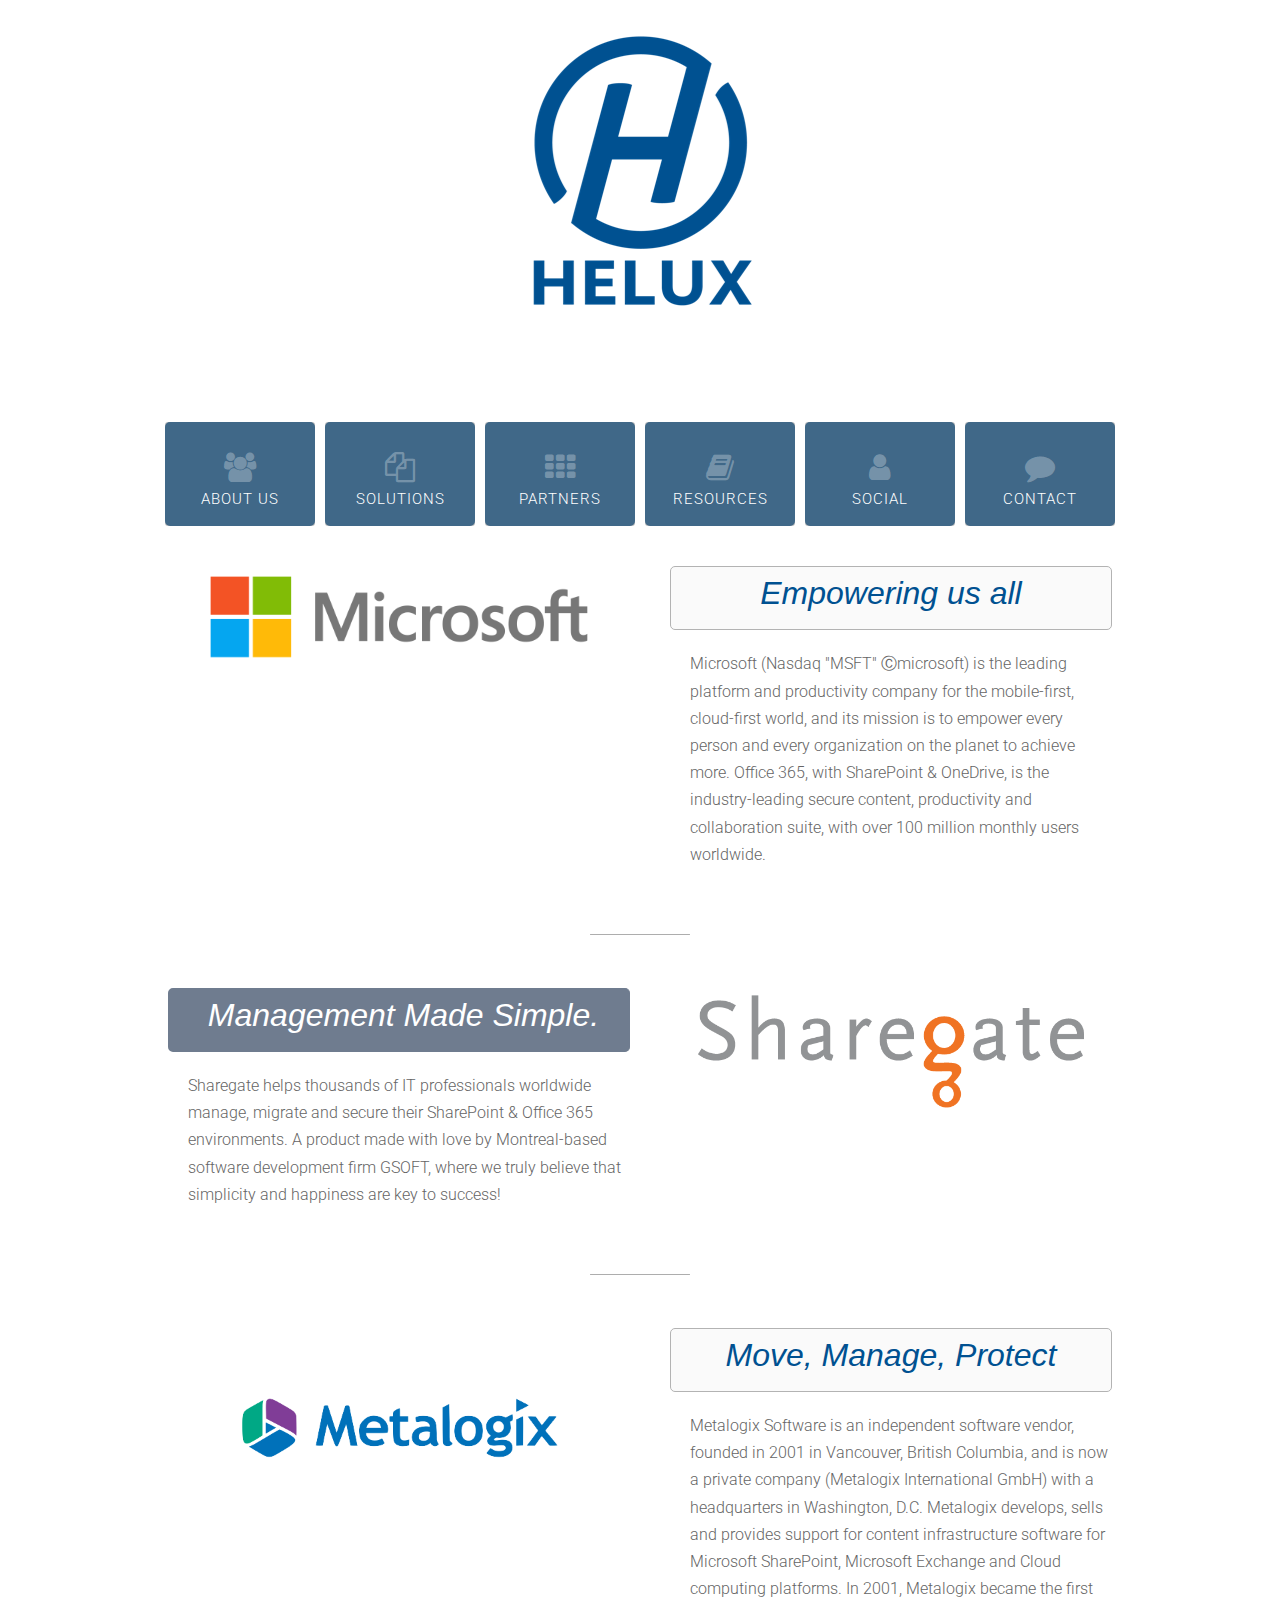
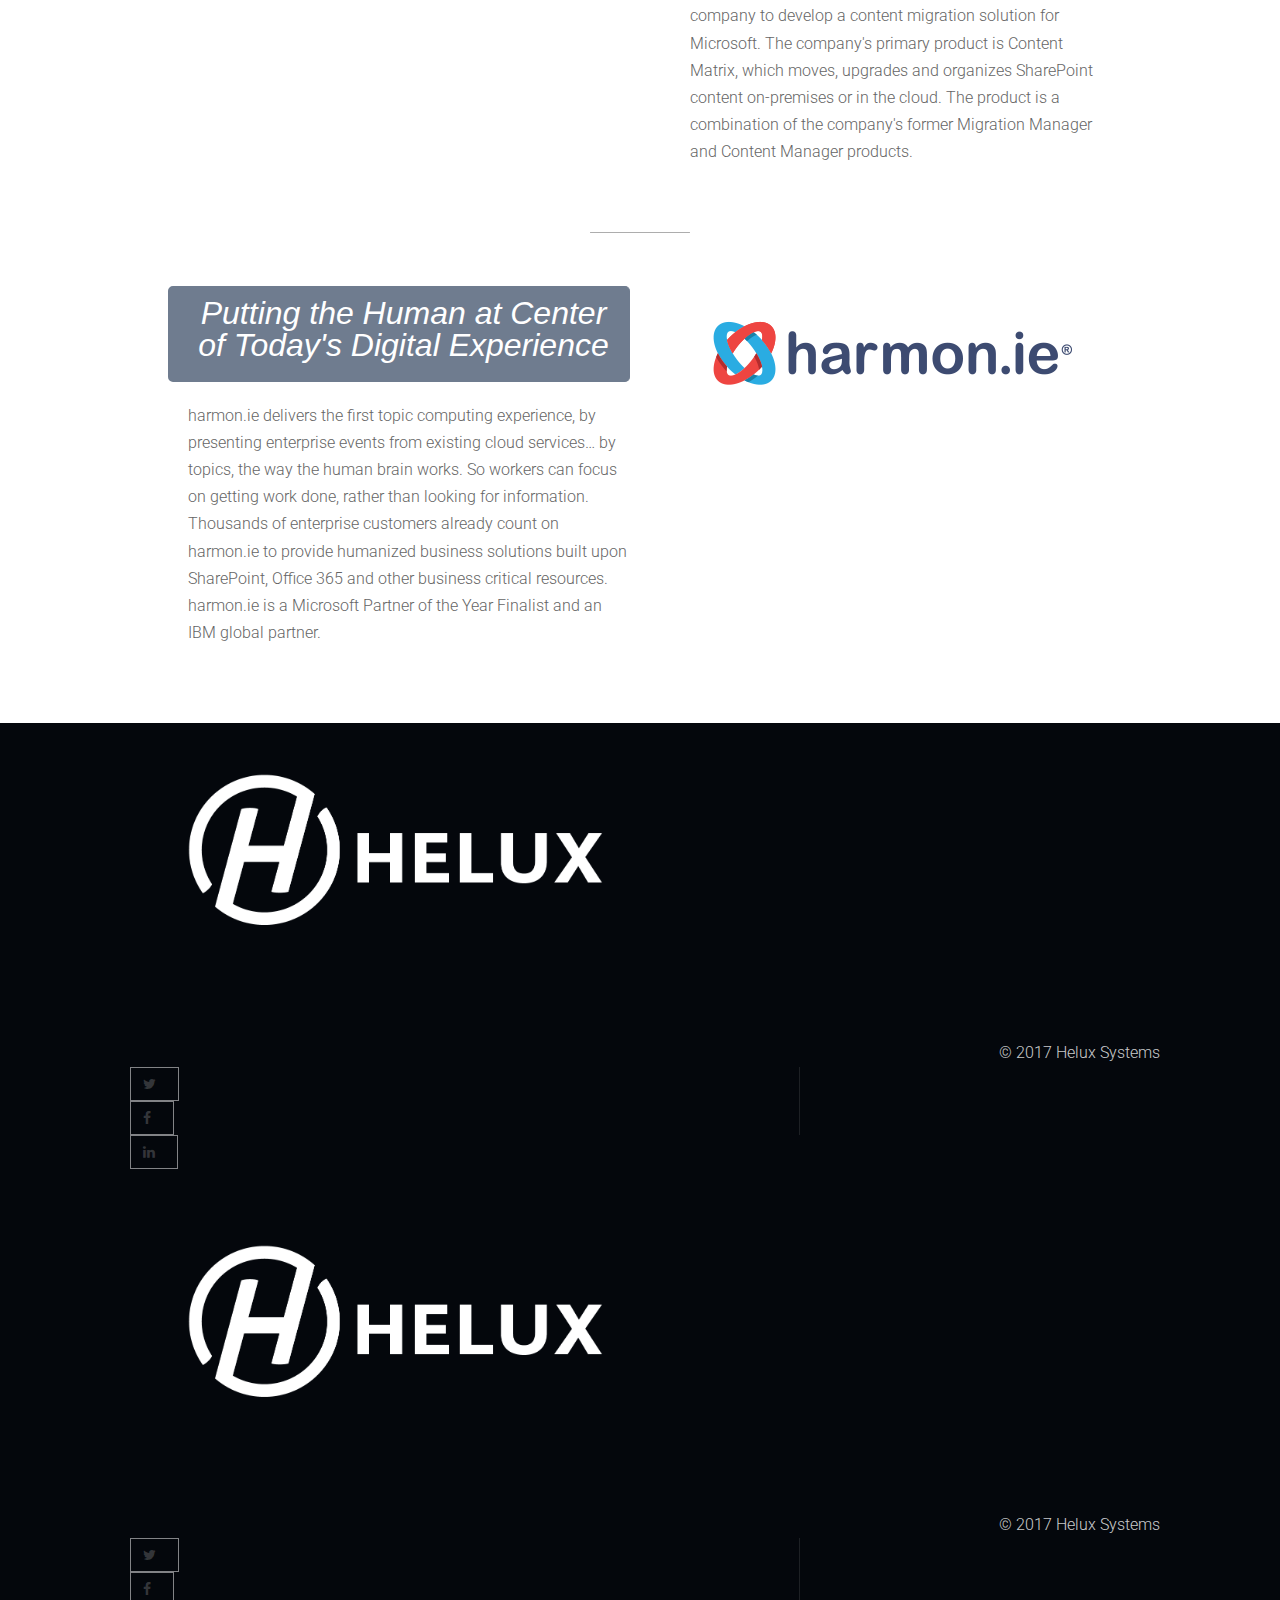
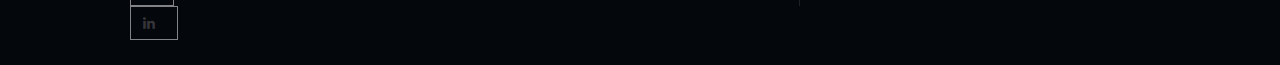
<file: partners.html>
<!-- === BEGIN HEADER === -->
<!DOCTYPE html>
<!--[if IE 8]> <html lang="en" class="ie8"> <![endif]-->
<!--[if IE 9]> <html lang="en" class="ie9"> <![endif]-->
<!--[if !IE]><!-->
<html lang="en">
<!--<![endif]-->

<head>
    <!-- Title -->
    <title>Helux Systems</title>
    <!-- Meta -->
    <meta http-equiv="content-type" content="text/html; charset=utf-8" />
    <meta name="description" content="">
    <meta name="author" content="">
    <meta name="viewport" content="width=device-width, initial-scale=1, maximum-scale=1" />
    <!-- Favicon -->
    <link href="favicon.ico" rel="shortcut icon">
    <!-- Bootstrap Core CSS -->
    <link rel="stylesheet" href="assets/css/bootstrap.css" rel="stylesheet">
    <!-- Slick CSS -->
    <link rel="stylesheet" type="text/css" href="assets/css/slick.css"/>
    <link rel="stylesheet" type="text/css" href="assets/slick/slick-theme.css"/>
    <!-- Template CSS -->
    <link rel="stylesheet" href="assets/css/animate.css" rel="stylesheet">
    <link rel="stylesheet" href="assets/css/font-awesome.css" rel="stylesheet">
    <link rel="stylesheet" href="assets/css/nexus.css" rel="stylesheet">
    <link rel="stylesheet" href="assets/css/responsive.css" rel="stylesheet">
    <link rel="stylesheet" href="assets/css/custom.css" rel="stylesheet">
    <link href="assets/css/bootstrap-social.css">
    <!-- Google Fonts-->
    <link href="http://fonts.googleapis.com/css?family=Raleway:100,300,400" type="text/css" rel="stylesheet">
    <link href="http://fonts.googleapis.com/css?family=Roboto:400,300" type="text/css" rel="stylesheet">
    <link rel="stylesheet" href="https://maxcdn.bootstrapcdn.com/font-awesome/4.4.0/css/font-awesome.min.css">

</head>

<body>
    <div id="header-partners" style="background-position: 50% 0%; height:100%;" data-stellar-background-ratio="0.5">
        <div class="container">
            <div class="row">
                <!-- Logo -->
                <div class="logo">
                    <a href="index.html" title=""> <img src="assets/img/web%20logo-vertical%20big%20text.png" alt="Logo" /> </a>
                </div>
                <h1 class="side-h1">PARTNERS</h1>
                <!-- End Logo -->
<!-- Top Menu -->
            <div id="hornav" class="row text-light">
                <div class="col-md-12">
                    <div class="text-center visible-lg">
                        <ul id="hornavmenu" class="nav navbar-nav">
                            <li>
                                <a class="btn btn-sq fa-users" href="about.html">About Us</a>
                            </li>
                            <li>
                                <a class="btn btn-sq fa-copy " href="solutions.html">Solutions</a>
                            
                            </li>

                            <li>
                                <a class="btn btn-sq fa-th" href="partners.html">Partners</a>
                              
                            </li>
                                   <li>
                                <a class="btn btn-sq fa-book" href="resources.html">Resources</a>
                        </li>
                            <li>
                             <a class="btn btn-sq fa-user" href="blog.html">Social</a>
                                <ul>
                                    <li>
 
                                        <a href="blog.html">Blog</a>
                                    </li>
                                    <li>
                                        <a href="https://www.linkedin.com/company/helux-systems" target="_blank">LinkedIn</a>
                                    </li>
                                    <li>
                                        <a href="https://twitter.com/HeluxSystems" target="_blank">Twitter</a>
                                    </li>
                                    <li><a href="https://www.facebook.com/HELUXSystems/" target="_blank">Facebook</a></li>
                                </ul>
                            </li>
                            <li>
                                <a class="btn btn-sq fa-comment" href="contact.html">Contact</a>
                                <ul>
                                    <li><a href="careers.html">Careers</a></li>
                                </ul>
                            </li>
                        </ul>
                    </div>
                </div>
            </div>
            <!-- End Top Menu -->
        </div>
    </div>

    <!-- End Header -->
    <!-- === END HEADER === -->
    <!-- === BEGIN FIXED NAVBAR SCROLL === -->
    <nav class="navbar  navbar-fixed-top " role="navigation">
        <div class="container-fluid">
            <!-- Brand and toggle get grouped for better mobile display -->
            <div class="navbar-header">
                <button type="button" class="navbar-toggle" data-toggle="collapse" data-target="#navbar-collapse-1">
        <span class="sr-only">Toggle navigation</span>
        <span class="icon-bar"></span>
        <span class="icon-bar"></span>
        <span class="icon-bar"></span>
      </button>
                <a class="brand" href="#"><img class="img-responsive" src="assets/img/web%20logo-vertical%20white.png" /></a>
            </div>

            <!-- Collect the nav links, forms, and other content for toggling -->
            <div class="collapse navbar-collapse" id="navbar-collapse-1">
                <ul class="nav navbar-nav navbar-right">
                    <li class="active"><a href="#">Home</a></li>
                    <li><a href="about.html">About Us</a></li>
                    <li class="#"><a href="solutions.html">Solutions</a></li>
                    <li><a href="partners.html">Partners</a></li>
                    <li><a href="#">Resources</a></li>
                    <li class="dropdown"><a href="#" class="dropdown-toggle" data-toggle="dropdown">Social <b class="caret"></b></a>
                        <ul class="dropdown-menu">
                            <li>
                                <a href="#">News</a>
                            </li>
                            <li class="divider"></li>
                            <li>
                                <a href="#">Blog</a>
                            </li>
                            <li class="divider"></li>
                            <li>
                                <a href="https://www.linkedin.com/company/helux-systems" target="_blank">LinkedIn</a>
                            </li>
                            <li class="divider"></li>
                            <li>
                                <a href="https://twitter.com/HeluxSystems" target="_blank">Twitter</a>
                            </li>
                            <li class="divider"></li>
                            <li><a href="https://www.facebook.com/HELUXSystems/" target="_blank">Facebook</a></li>
                        </ul>
                    </li>
                    <li class="dropdown"><a href="#" class="dropdown-toggle" data-toggle="dropdown">Contact <b class="caret"></b></a>
                        <ul class="dropdown-menu">
                            <li><a href="careers.html">Careers</a>
                            </li>
                        </ul>
                    </li>
                </ul>
            </div>
            <!-- /.navbar-collapse -->
        </div>
        <!-- /.container-fluid -->
    </nav>
    <!-- === END FIXED NAVBAR SCROLL === -->
     <!-- === BEGIN CONTENT === -->
    <div id="content">
        <!-- Partner start -->
        <div class="container-fluid background-white animate fadeInLeftBig" id="partner-container">
            <div class="row margin-vert-30" id="partner-row">
                <div class="col-md-6">
                    <h2><img id="partner-logo" src="assets/img/partners-logo/microsoft-logo.png"></h2>
               
                </div>
                <!-- Main Column -->
                <div class="container-fluid">
                    <div class="col-md-6">
                    <blockquote><h2 class="tagline"><em>Empowering us all</em></h2></blockquote>
                       
                        <p>Microsoft (Nasdaq "MSFT" &#9400;microsoft) is the leading platform and productivity company for the mobile-first, cloud-first world, and its mission is to empower every person and every organization on the planet to achieve more. Office 365, with SharePoint & OneDrive, is the industry-leading secure content, productivity and collaboration suite, with over 100 million monthly users worldwide.</p>
                    </div>
                </div>
                <!-- End Main Column -->
            </div>
        </div>
        <!-- Partner End -->
        <hr/>
        <!-- Partner start -->
        <div class="container-fluid background-white animate fadeInRightBig" id="partner-container" >
            <div class="row margin-vert-30 " id="partner-row">
                <!-- Main Column -->
                <div class="col-md-6">
                    <blockquote class="bg-primary"><h2 class="tagline-2"><em>Management Made Simple.</em></h2></blockquote>
                    <p>Sharegate helps thousands of IT professionals worldwide manage, migrate and secure their SharePoint & Office 365 environments. A product made with love by Montreal-based software development firm GSOFT, where we truly believe that simplicity and happiness are key to success! </p>
                </div>
                <div class="container-fluid">
                    <div class="col-md-6">
                        <h2><img id="partner-logo" src="assets/img/partners-logo/sharegate-logo.png"></h2> 
                    </div>
                </div>
                <!-- End Main Column -->
            </div>
        </div>
        <!-- Partner End -->
        
        <hr/>
        <!-- Partner start -->
        <div class="container-fluid background-white animate fadeInLeftBig" id="partner-container">
            <div class="row margin-vert-30" id="partner-row">
                <div class="col-md-6">
                    <h2><img id="partner-logo" src="assets/img/partners-logo/metalogix_600x300px.png"></h2>
                </div>
                <!-- Main Column -->
                <div class="container-fluid">
                    <div class="col-md-6">
                        <blockquote><h2 class="tagline"><em>Move, Manage, Protect</em></h2></blockquote>
                        <p>Metalogix Software is an independent software vendor, founded in 2001 in Vancouver, British Columbia, and is now a private company (Metalogix International GmbH) with a headquarters in Washington, D.C. Metalogix develops, sells and provides support for content infrastructure software for Microsoft SharePoint, Microsoft Exchange and Cloud computing platforms. In 2001, Metalogix became the first company to develop a content migration solution for Microsoft. The company's primary product is Content Matrix, which moves, upgrades and organizes SharePoint content on-premises or in the cloud. The product is a combination of the company's former Migration Manager and Content Manager products. </p>
                    </div>
                </div>
                <!-- End Main Column -->
            </div>
        </div>
        <!-- Partner End -->
         <hr/>
        <!-- Partner start -->
        <div class="container-fluid background-white animate fadeInRightBig margin-bottom-30" id="partner-container">
            <div class="row margin-vert-30" id="partner-row">
                <!-- Main Column -->
                <div class="col-md-6">
                    <blockquote class = "bg-primary"><h2 class="tagline-2"><em>Putting the Human at Center of Today's Digital Experience</em></h2></blockquote>
                    <p>harmon.ie delivers the first topic computing experience, by presenting enterprise events from existing cloud services… by topics, the way the human brain works. So workers can focus on getting work done, rather than looking for information. Thousands of enterprise customers already count on harmon.ie to provide humanized business solutions built upon SharePoint, Office 365 and other business critical resources. harmon.ie is a Microsoft Partner of the Year Finalist and an IBM global partner. </p>
                </div>
                <div class="container-fluid">
                    <div class="col-md-6">
                        <h2><img id="partner-logo" src="assets/img/partners-logo/harmonie-new.png"></h2>
        
    

                    </div>
                </div>
                <!-- End Main Column -->
            </div>
        </div>
        <!-- Partner End -->
       
    </div>
    <!-- === END CONTENT === -->
    <!-- === BEGIN FOOTER === -->
    <div id="base" class="background-dark text-light">
        <div class="container padding-vert-30">
            <div class="row">
                <!-- Disclaimer -->
                <div class="col-md-6 margin-bottom-30">
                    <h3 class="margin-bottom-10"></h3>
                    <p><img src="assets/img/web%20logo-horizontal%20white.png" /></p>
                </div>
                <!-- End Disclaimer -->
                <!-- Image Credits
                        <div class="col-sm-6 col-md-3 margin-bottom-30">
                            <h3 class="margin-bottom-10">Image Credits</h3>
                            <ul class="menu">
                                <li>
                                    <a href="http://www.coffeeandplaid.com/" target="_blank">Coffee & Plaid</a>
                                </li>
                                <li>
                                    <a href="https://dribbble.com/OMFGdesign" target="_blank">Olly Freeman</a>
                                </li>
                                <li>
                                    <a href="https://dribbble.com/artnok" target="_blank">Niko Picard</a>
                                </li>
                                <li>
                                    <a href="https://dribbble.com/forsuregraphic" target="_blank">Forsuregraphic</a>
                                </li>
                                <li>
                                    <a href="https://www.unsplash.com" target="_blank">Unsplash</a>
                                </li>
                            </ul>
                            <div class="clearfix"></div>
                        </div>
                        <!-- End Image Credits -->
                <!-- Friends
                        <div class="col-sm-6 col-md-3 margin-bottom-30">
                            <h3 class="margin-bottom-10">Friends</h3>
                            <ul class="menu">
                                <li>
                                    <a href="#">Amanda Allen</a>
                                </li>
                                <li>
                                    <a href="#">John Adams</a>
                                </li>
                                <li>
                                    <a href="#">Mark Sanchez</a>
                                </li>
                                <li>
                                    <a href="#">Diane Reed</a>
                                </li>
                            </ul>
                            <div class="clearfix"></div>
                        </div>
                         End Friends --></div>
        </div>
    </div>
    <!-- Footer -->
    <div id="footer" class="background-dark text-light">
        <div class="container no-padding">
            <div class="row">
                <!-- Footer Menu -->
                <div id="footermenu" class="col-md-8">
                    <ul class="social-footer">
                        <li><a class="btn btn-social-icon btn-twitter"><span class="fa fa-twitter"></span></a></li>
                        <li><a class="btn btn-social-icon btn-facebook"><span class="fa fa-facebook"></span></a></li>
                        <li><a class="btn btn-social-icon btn-linkedin"><span class="fa fa-linkedin"></span></a></li>
                    </ul>
                </div>
                <!-- End Footer Menu -->
                <!-- Copyright -->
                <div id="copyright" class="col-md-4">
                    <p class="pull-right">&copy; 2017 Helux Systems</p>
                </div>
                <!-- End Copyright -->
            </div>
        </div>
    </div>
    <!-- End Footer -->
    <script type="text/javascript" src="assets/js/jquery.min.js" type="text/javascript"></script>
    <script type="text/javascript" src="assets/js/bootstrap.min.js" type="text/javascript"></script>
    <script type="text/javascript" src="assets/js/scripts.js"></script>
    <!-- Isotope - Portfolio Sorting -->
    <script type="text/javascript" src="assets/js/jquery.isotope.js" type="text/javascript"></script>
    <!-- Mobile Menu - Slicknav -->
    <script type="text/javascript" src="assets/js/jquery.slicknav.js" type="text/javascript"></script>
    <!-- Animate on Scroll-->
    <script type="text/javascript" src="assets/js/jquery.visible.js" charset="utf-8"></script>
    <!-- Stellar Parallax -->
    <script type="text/javascript" src="assets/js/jquery.stellar.js" charset="utf-8"></script>
    <!-- Sticky Div -->
    <script type="text/javascript" src="assets/js/jquery.sticky.js" charset="utf-8"></script>
    <!-- Slimbox2-->
    <script type="text/javascript" src="assets/js/slimbox2.js" charset="utf-8"></script>
    <!-- Modernizr -->
    <script src="assets/js/modernizr.custom.js" type="text/javascript"></script>
    <!-- Slick -->
    <script type="text/javascript" src="assets/slick/slick.min.js"></script>
    <script src="assets/js/carousel.js"></script>
</body>

</html>
<!-- === END FOOTER === -->
    <!-- === BEGIN FOOTER === -->
    <div id="base" class="background-dark text-light">
        <div class="container padding-vert-30">
            <div class="row">
                <!-- Disclaimer -->
                <div class="col-md-6 margin-bottom-30">
                    <h3 class="margin-bottom-10"></h3>
                    <p><img src="assets/img/web%20logo-horizontal%20white.png" /></p>
                </div>
                <!-- End Disclaimer -->
                <!-- Image Credits
                        <div class="col-sm-6 col-md-3 margin-bottom-30">
                            <h3 class="margin-bottom-10">Image Credits</h3>
                            <ul class="menu">
                                <li>
                                    <a href="http://www.coffeeandplaid.com/" target="_blank">Coffee & Plaid</a>
                                </li>
                                <li>
                                    <a href="https://dribbble.com/OMFGdesign" target="_blank">Olly Freeman</a>
                                </li>
                                <li>
                                    <a href="https://dribbble.com/artnok" target="_blank">Niko Picard</a>
                                </li>
                                <li>
                                    <a href="https://dribbble.com/forsuregraphic" target="_blank">Forsuregraphic</a>
                                </li>
                                <li>
                                    <a href="https://www.unsplash.com" target="_blank">Unsplash</a>
                                </li>
                            </ul>
                            <div class="clearfix"></div>
                        </div>
                        <!-- End Image Credits -->
                <!-- Friends
                        <div class="col-sm-6 col-md-3 margin-bottom-30">
                            <h3 class="margin-bottom-10">Friends</h3>
                            <ul class="menu">
                                <li>
                                    <a href="#">Amanda Allen</a>
                                </li>
                                <li>
                                    <a href="#">John Adams</a>
                                </li>
                                <li>
                                    <a href="#">Mark Sanchez</a>
                                </li>
                                <li>
                                    <a href="#">Diane Reed</a>
                                </li>
                            </ul>
                            <div class="clearfix"></div>
                        </div>
                         End Friends --></div>
        </div>
    </div>
    <!-- Footer -->
    <div id="footer" class="background-dark text-light">
        <div class="container no-padding">
            <div class="row">
                <!-- Footer Menu -->
                <div id="footermenu" class="col-md-8">
                    <ul class="social-footer">
                        <li><a class="btn btn-social-icon btn-twitter"><span class="fa fa-twitter"></span></a></li>
                        <li><a class="btn btn-social-icon btn-facebook"><span class="fa fa-facebook"></span></a></li>
                        <li><a class="btn btn-social-icon btn-linkedin"><span class="fa fa-linkedin"></span></a></li>
                    </ul>
                </div>
                <!-- End Footer Menu -->
                <!-- Copyright -->
                <div id="copyright" class="col-md-4">
                    <p class="pull-right">&copy; 2017 Helux Systems</p>
                </div>
                <!-- End Copyright -->
            </div>
        </div>
    </div>
    <!-- End Footer -->
    <script type="text/javascript" src="assets/js/jquery.min.js" type="text/javascript"></script>
    <script type="text/javascript" src="assets/js/bootstrap.min.js" type="text/javascript"></script>
    <script type="text/javascript" src="assets/js/scripts.js"></script>
    <!-- Isotope - Portfolio Sorting -->
    <script type="text/javascript" src="assets/js/jquery.isotope.js" type="text/javascript"></script>
    <!-- Mobile Menu - Slicknav -->
    <script type="text/javascript" src="assets/js/jquery.slicknav.js" type="text/javascript"></script>
    <!-- Animate on Scroll-->
    <script type="text/javascript" src="assets/js/jquery.visible.js" charset="utf-8"></script>
    <!-- Stellar Parallax -->
    <script type="text/javascript" src="assets/js/jquery.stellar.js" charset="utf-8"></script>
    <!-- Sticky Div -->
    <script type="text/javascript" src="assets/js/jquery.sticky.js" charset="utf-8"></script>
    <!-- Slimbox2-->
    <script type="text/javascript" src="assets/js/slimbox2.js" charset="utf-8"></script>
    <!-- Modernizr -->
    <script src="assets/js/modernizr.custom.js" type="text/javascript"></script>
    <!-- Slick -->
    <script type="text/javascript" src="assets/slick/slick.min.js"></script>
    <script src="assets/js/carousel.js"></script>
</body>

</html>
<!-- === END FOOTER === -->
</file>
<file: assets/css/nexus.css>
/**
* @template:  Boss

TABLE OF CONTENTS

	- Basic
	- Header
	- Footer
	- Miscellaneous
	- Utility Classes
	- Typography
	- Top Menu - Hornav
	- Sidebar Menu
	- Mobile Menu
	- Blockquotes
	- Font Awesome
	- Glyphicons
	- Portfolio
	- Testimonials
	- Accordions
	- Tabs
	- Progress Bars 
	- Panels
	- Social Icons
	- Carousel
	- Thumbs Gallery
	- Blog
	- Pages

*/


/*-----------------------------------------------------------------------------------*/


/* Basic */


/*-----------------------------------------------------------------------------------*/

html {
    overflow-y: scroll;
    height: 100%;
}

body {
    line-height: 1.7em;
    font-family: 'Roboto', sans-serif;
    font-size: 16px;
    font-weight: 300;
    background-color: #474f5b;
    background-color: #FFFFFF;
    color: #656565;
    height: 100%;
}

#header,
.parallax-bg1,
.parallax-bg2,
.parallax-about, 
#header-about,
#header-partners,
#header-solutions,
#header-contact, #header-blog {
    background-attachment: fixed;
    background-clip: border-box;
    background-origin: padding-box;
    background-position: 20% 0;
    background-repeat: no-repeat;
    background-size: cover !important;
}

#hiring {
    background: url("../img/mapdark.png") no-repeat fixed 0 0 rgba(0, 0, 0, 0) !important;
    background-attachment: fixed;
    background-clip: border-box;
    background-origin: padding-box;
    background-position: 50% 0;
    background-repeat: no-repeat;
    background-size: cover !important;
}

#header-about,
#header-partners,
#header-solutions,
#header-contact, #header-blog {
    max-width: 100%;
    max-height: 20% !important;
}

.container {
    max-width: 1080px;
    padding-left: 40px;
    padding-right: 40px;
    width: 100%;
}

.container.no-padding {
    padding-left: 20px !important;
    padding-right: 20px !important;
}

.parallax-bg1 {
    background: url("https://static.pexels.com/photos/85105/pexels-photo-85105.jpeg") no-repeat fixed 0 0 rgba(0, 0, 0, 0);
}

.parallax-bg2 {
    background: url("../img/parallax-bg2.jpg") no-repeat fixed 0 0 rgba(0, 0, 0, 0);
}

.parallax-about {
    background: url("https://static.pexels.com/photos/300001/pexels-photo-300001.jpeg") no-repeat fixed 0 0 rgba(0, 0, 0, 0);
}

.parallax-about-header {
    background: url("https://d2lm6fxwu08ot6.cloudfront.net/img-thumbs/960w/TXT36CNGNW.jpg") no-repeat fixed 0 0 rgba(0, 0, 0, 0);
}

.parallax-contact {
    background: url("https://static.pexels.com/photos/30267/pexels-photo-30267.jpg") no-repeat fixed 0 0 rgba(0, 0, 0, 0);
    max-height: 200px;
    margin-top: 620px;
        max-width: 100%;
    padding-bottom: 30px;
    padding-top: 30px;
    margin-bottom: 20px;
}

/*-----------------------------------------------------------------------------------*/


/* Header */


/*-----------------------------------------------------------------------------------*/

#header {
    background: url("http://res.cloudinary.com/simpleview/image/upload/v1473250473/clients/norway/northern_lights_lyngenfjord_northern_norway_nav_d3ffe4a3-bde9-4ffa-8a1c-a42b84c60681.jpg") no-repeat fixed 0 0 rgba(0, 0, 0, 0);
    display: table;
    width: 100%;
    
    
    
}

#header-test {
    background: url("http://res.cloudinary.com/simpleview/image/upload/v1473250473/clients/norway/northern_lights_lyngenfjord_northern_norway_nav_d3ffe4a3-bde9-4ffa-8a1c-a42b84c60681.jpg") no-repeat fixed 0 0 rgba(0, 0, 0, 0);
    display: table;
    width: 100%;
      background-attachment: fixed;
    background-clip: border-box;
    background-origin: padding-box;
    background-position: 20% 0;
    background-repeat: no-repeat;
    background-size: cover !important;
    
    
    
}

#header-about {
    background: url("https://d2lm6fxwu08ot6.cloudfront.net/img-thumbs/960w/TXT36CNGNW.jpg") no-repeat fixed 0 0 rgba(0, 0, 0, 0);
    display: table;
    width: 100%;
}


#header-partners {
    background: url("http://www.progea.com/wp-content/uploads/2017/02/HOME-1900-x-700-1.jpg")
    repeat fixed 0 0 rgba(0, 0, 0, 0);
    display: table;
    width: 100%;
}

#header-solutions {
    background: url("https://static.pexels.com/photos/288477/pexels-photo-288477.jpeg") no-repeat fixed 0 0 rgba(0, 0, 0, 0);
    display: table;
    width: 100%;

}


#header-blog {
    background:url('https://static.pexels.com/photos/99586/pexels-photo-99586.jpeg') repeat fixed 0 0 rgba(0, 0, 0, 0);
    display: table;
    width: 100%;
    
}

#header-contact {
    background: url("https://static.wixstatic.com/media/e4a660_4b00799f02014b4eb9785fcb5da6f5e3.jpg") no-repeat fixed 0 0 rgba(0, 0, 0, 0);
    display: table;
    width: 100%;

   
}



#header .container,
#header-about .container {
    display: table-cell;
    position: relative;
    text-align: center;
    vertical-align: middle;
    width: 100%;
    max-width: none;
}


/* Logo */

.logo {
    text-align: center;
    padding-bottom: 30px;
}

.logo a {
    top: 29px;
    display: block;
    position: relative;
    z-index: 20;
}

.logo img {
    margin-bottom: 15px;
    max-width: 300px;
    max-height: 300px;
}

p.site-slogan {
    color: #b1a5bd;
    font-size: 11px;
    letter-spacing: 8px;
    margin: 0;
    padding: 0;
    right: 15px;
    text-align: right;
    top: 68px;
    position: absolute;
    z-index: 20;
    white-space: nowrap;
}


/* Social Icons */

#social {
    position: relative;
    right: 36px;
    top: 0px;
    z-index: 99;
}

#social ul.social-icons li {
    margin: 0px 1px 0 0;
}


/* Hornav */

#hornav {
    z-index: 20;
}


/*-----------------------------------------------------------------------------------*/


/* Footer */


/*-----------------------------------------------------------------------------------*/

#base {
    overflow: hidden;
}

#base li a {
    text-shadow: none;
}

#base h3 {
    text-shadow: none;
    opacity: 0.8;
}

#base input {
    background: none repeat scroll 0 0 rgba(45, 55, 70, 0.15);
    border: 1px solid;
    border-color: rgba(255, 255, 255, 0.15);
    border-radius: 5px;
    box-shadow: 0 1px 1px rgba(0, 0, 0, 0.1) inset;
    color: #fff;
    padding: 4px 12px;
}

#base input:focus {
    border-color: rgba(255, 255, 255, 0.4);
}


/* Footer Menu */

#footer {
    color: #bbb;
    color: rgba(255, 255, 255, 0.5);
    padding-top: 25px;
    padding-bottom: 25px;
}

#footermenu ul {
    margin: 0;
}

#footermenu ul li {
    border-right: 1px solid rgba(255, 255, 255, 0.1);
    padding-left: 10px;
    padding-right: 10px;
}

#footermenu ul li:last-child {
    border: none;
}

#footermenu ul li a {
    color: #444;
    color: rgba(255, 255, 255, 0.6);
    font-size: 14px;
}

#footermenu ul li a:hover {
    color: #ffffff;
}


/* Copyright */

#copyright p {
    padding: 0;
    margin: 0;
}


/*-----------------------------------------------------------------------------------*/


/* Miscellaneous */


/*-----------------------------------------------------------------------------------*/

.visible {
    opacity: 1 !important;
}

.animatebox {
    background: #cccccc;
    background: rgba(0, 0, 0, 0.05);
    border: 1px solid #dddddd;
    border: 1px solid rgba(0, 0, 0, 0.2);
    box-shadow: 1px 1px 5px rgba(0, 0, 0, 0.2);
    font-size: 22px;
    font-weight: 300;
    margin: 30px auto 60px;
    padding: 80px 0;
    text-align: center;
    max-width: 500px;
    width: 100%;
    color: #888 !important;
}


/*-----------------------------------------------------------------------------------*/


/* Utility Classes */


/*-----------------------------------------------------------------------------------*/

.text-light {
    color: rgba(255, 255, 255, 0.8) !important;
}

.text-light h1,
.text-light h2,
.text-light h3,
.text-light h4,
.text-light h5,
.text-light h6 {
    color: rgba(255, 255, 255, 0.9) !important;
}

.text-light input,
.text-light button,
.text-light select,
.text-light textarea {
    color: #fff;
}

.text-light ul.menu a,
.text-light ul>li>a,
.text-light ul>li>span {
    color: rgba(255, 255, 255, 0.8);
}

.text-light [class^="fa-"]:before,
.text-light [class*=" fa-"]:before {
    color: rgba(255, 255, 255, 0.3);
}

.text-light li:hover [class^="fa-"]:before,
.text-light li:hover [class*=" fa-"]:before {
    color: rgba(255, 255, 255, 0.6);
}

.color-default {
    color: #555555 !important;
}

.color-default[class^="fa-"]:before,
.color-default[class*=" fa-"]:before {
    color: #555555;
}

.color-gray {
    color: #555555 !important;
}

.color-gray[class^="fa-"]:before,
.color-gray[class*=" fa-"]:before {
    color: #555555;
}

.color-gray-light {
    color: #b3b3b3 !important;
}

.color-gray-light[class^="fa-"]:before,
.color-gray-light[class*=" fa-"]:before {
    color: #b3b3b3;
}

.color-gray-lighter {
    color: #ebebeb !important;
}

.color-gray-lighter[class^="fa-"]:before,
.color-gray-lighter[class*=" fa-"]:before {
    color: #ebebeb;
}

.color-primary {
    color: #596372 !important;
}

.color-primary[class^="fa-"]:before,
.color-primary[class*=" fa-"]:before {
    color: #596372;
}

.color-primary-light {
    color: #6f7c8f !important;
}

.color-primary-light[class^="fa-"]:before,
.color-primary-light[class*=" fa-"]:before {
    color: #6f7c8f;
}

.color-primary-lighter {
    color: #a9b0bb !important;
}

.color-primary-lighter[class^="fa-"]:before,
.color-primary-lighter[class*=" fa-"]:before {
    color: #a9b0bb;
}

.color-red {
    color: #8b2626 !important;
}

.color-red[class^="fa-"]:before,
.color-red[class*=" fa-"]:before {
    color: #8b2626;
}

.color-blue {
    color: #43668c !important;
}

.color-blue[class^="fa-"]:before,
.color-blue[class*=" fa-"]:before {
    color: #43668c;
}

.color-green {
    color: #649f2b !important;
}

.color-green[class^="fa-"]:before,
.color-green[class*=" fa-"]:before {
    color: #649f2b;
}

.color-aqua {
    color: #86b998 !important;
}

.color-aqua[class^="fa-"]:before,
.color-aqua[class*=" fa-"]:before {
    color: #86b998;
}

.color-yellow {
    color: #d0b426 !important;
}

.color-yellow[class^="fa-"]:before,
.color-yellow[class*=" fa-"]:before {
    color: #d0b426;
}

.color-brown {
    color: #6f6f55 !important;
}

.color-brown[class^="fa-"]:before,
.color-brown[class*=" fa-"]:before {
    color: #6f6f55;
}

.color-violet {
    color: #8270a4 !important;
}

.color-violet[class^="fa-"]:before,
.color-violet[class*=" fa-"]:before {
    color: #8270a4;
}

.color-orange {
    color: #ae6926 !important;
}

.color-orange[class^="fa-"]:before,
.color-orange[class*=" fa-"]:before {
    color: #ae6926;
}

.padding-10 {
    padding: 10px;
}

.padding-20 {
    padding: 20px;
}

.padding-30 {
    padding: 30px;
}

.padding-40 {
    padding: 40px;
}

.padding-50 {
    padding: 50px;
}

.padding-60 {
    padding: 60px;
}

.margin-10 {
    margin: 10px;
}

.margin-20 {
    margin: 20px;
}

.margin-30 {
    margin: 30px;
}

.margin-40 {
    margin: 40px;
}

.margin-50 {
    margin: 50px;
}

.margin-60 {
    margin: 60px;
}

.padding-horiz-10 {
    padding-left: 10px;
    padding-right: 10px;
}

.padding-horiz-20 {
    padding-left: 20px;
    padding-right: 20px;
}

.padding-horiz-30 {
    padding-left: 30px;
    padding-right: 30px;
}

.padding-horiz-40 {
    padding-left: 40px;
    padding-right: 40px;
}

.padding-horiz-50 {
    padding-left: 50px;
    padding-right: 50px;
}

.padding-horiz-60 {
    padding-left: 60px;
    padding-right: 60px;
}

.padding-vert-10 {
    padding-top: 10px;
    padding-bottom: 10px;
}

.padding-vert-20 {
    padding-top: 20px;
    padding-bottom: 20px;
}

.padding-vert-30 {
    padding-top: 30px;
    padding-bottom: 30px;
}

.padding-vert-40 {
    padding-top: 40px;
    padding-bottom: 40px;
}

.padding-vert-50 {
    padding-top: 50px;
    padding-bottom: 50px;
}

.padding-vert-60 {
    padding-top: 60px;
    padding-bottom: 60px;
}

.margin-horiz-10 {
    margin-left: 10px;
    margin-right: 10px;
}

.margin-horiz-20 {
    margin-left: 20px;
    margin-right: 20px;
}

.margin-horiz-30 {
    margin-left: 30px;
    margin-right: 30px;
}

.margin-horiz-40 {
    margin-left: 40px;
    margin-right: 40px;
}

.margin-horiz-50 {
    margin-left: 50px;
    margin-right: 50px;
}

.margin-horiz-60 {
    margin-left: 60px;
    margin-right: 60px;
}

.margin-vert-10 {
    margin-top: 10px;
    margin-bottom: 10px;
}

.margin-vert-20 {
    margin-top: 20px;
    margin-bottom: 20px;
}

.margin-vert-30 {
    margin-top: 30px;
    margin-bottom: 30px;
}

.margin-vert-40 {
    margin-top: 40px;
    margin-bottom: 40px;
}

.margin-vert-50 {
    margin-top: 50px;
    margin-bottom: 50px;
}

.margin-vert-60 {
    margin-top: 60px;
    margin-bottom: 60px;
}

.no-padding {
    padding: 0 !important;
}

.no-margin {
    margin: 0 !important;
}

.margin-top-0 {
    margin-top: 0;
}

.margin-top-5 {
    margin-top: 5px;
}

.margin-top-10 {
    margin-top: 10px;
}

.margin-top-15 {
    margin-top: 15px;
}

.margin-top-20 {
    margin-top: 20px;
}

.margin-top-30 {
    margin-top: 30px;
}

.margin-top-40 {
    margin-top: 40px;
}

.margin-top-50 {
    margin-top: 50px;
}

.margin-top-60 {
    margin-top: 60px;
}

.margin-bottom-0 {
    margin-bottom: 0;
}

.margin-bottom-5 {
    margin-bottom: 5px;
}

.margin-bottom-10 {
    margin-bottom: 10px;
}

.margin-bottom-15 {
    margin-bottom: 15px;
}

.margin-bottom-20 {
    margin-bottom: 20px;
}

.margin-bottom-30 {
    margin-bottom: 30px;
}

.margin-bottom-40 {
    margin-bottom: 40px;
}

.margin-bottom-50 {
    margin-bottom: 50px;
}

.margin-bottom-60 {
    margin-bottom: 60px;
}

.padding-top-0 {
    padding-top: 0;
}

.padding-top-5 {
    padding-top: 5px;
}

.padding-top-10 {
    padding-top: 10px;
}

.padding-top-15 {
    padding-top: 15px;
}

.padding-top-20 {
    padding-top: 20px;
}

.padding-top-30 {
    padding-top: 30px;
}

.padding-top-40 {
    padding-top: 40px;
}

.padding-top-50 {
    padding-top: 50px;
}

.padding-top-60 {
    padding-top: 60px;
}

.padding-bottom-0 {
    padding-bottom: 0;
}

.padding-bottom-5 {
    padding-bottom: 5px;
}

.padding-bottom-10 {
    padding-bottom: 10px;
}

.padding-bottom-15 {
    padding-bottom: 15px;
}

.padding-bottom-20 {
    padding-bottom: 20px;
}

.padding-bottom-30 {
    padding-bottom: 30px;
}

.padding-bottom-40 {
    padding-bottom: 40px;
}

.padding-bottom-50 {
    padding-bottom: 50px;
}

.padding-bottom-60 {
    padding-bottom: 60px;
}

.row-no-margin {
    margin-left: -40px;
    margin-right: -40px;
}


/* Background Colors */

.background-white {
    background-color: #FFFFFF;
}

.background-black {
    background-color: #000000;
}

.background-dark {
    background-color: #04070C;
}

.background-gray-darker {
    background-color: #222222;
}

.background-gray-dark {
    background-color: #333333;
}

.background-gray {
    background-color: #555555;
}

.background-gray-light {
    background-color: #b3b3b3;
}

.background-gray-lighter {
    background-color: #ebebeb;
}


/* Button Colors */

.btn {
    border-radius: 0px;
}

.btn-default {
    background-color: rgba(0, 0, 0, 0.043);
    border: 1px solid rgba(0, 0, 0, 0.15);
    border-radius: 0px;
    box-shadow: 0 0 5px 0 rgba(0, 0, 0, 0.05) inset;
    margin: 0;
}

.btn-green {
    background-color: #658538 !important;
    background-repeat: repeat-x;
    filter: progid:DXImageTransform.Microsoft.gradient(startColorstr="#759a40", endColorstr="#648537");
    background-image: -khtml-gradient(linear, left top, left bottom, from(#759a40), to(#648537));
    background-image: -moz-linear-gradient(top, #759a40, #648537);
    background-image: -ms-linear-gradient(top, #759a40, #648537);
    background-image: -webkit-gradient(linear, left top, left bottom, color-stop(0%, #759a40), color-stop(100%, #648537));
    background-image: -webkit-linear-gradient(top, #759a40, #648537);
    background-image: -o-linear-gradient(top, #759a40, #648537);
    background-image: linear-gradient(#759a40, #648537);
    border-color: #648537 #648537 #618035;
    color: #fff !important;
    text-shadow: 0 -1px 0 rgba(0, 0, 0, 0.09);
    -webkit-font-smoothing: antialiased;
}

.btn-bronze {
    background-color: #856f38 !important;
    background-repeat: repeat-x;
    filter: progid:DXImageTransform.Microsoft.gradient(startColorstr="#9a8140", endColorstr="#856f37");
    background-image: -khtml-gradient(linear, left top, left bottom, from(#9a8140), to(#856f37));
    background-image: -moz-linear-gradient(top, #9a8140, #856f37);
    background-image: -ms-linear-gradient(top, #9a8140, #856f37);
    background-image: -webkit-gradient(linear, left top, left bottom, color-stop(0%, #9a8140), color-stop(100%, #856f37));
    background-image: -webkit-linear-gradient(top, #9a8140, #856f37);
    background-image: -o-linear-gradient(top, #9a8140, #856f37);
    background-image: linear-gradient(#9a8140, #856f37);
    border-color: #856f37 #856f37 #806b35;
    color: #fff !important;
    text-shadow: 0 -1px 0 rgba(0, 0, 0, 0.09);
    -webkit-font-smoothing: antialiased;
}

.btn-red {
    background-color: #853838 !important;
    background-repeat: repeat-x;
    filter: progid:DXImageTransform.Microsoft.gradient(startColorstr="#9a4040", endColorstr="#853737");
    background-image: -khtml-gradient(linear, left top, left bottom, from(#9a4040), to(#853737));
    background-image: -moz-linear-gradient(top, #9a4040, #853737);
    background-image: -ms-linear-gradient(top, #9a4040, #853737);
    background-image: -webkit-gradient(linear, left top, left bottom, color-stop(0%, #9a4040), color-stop(100%, #853737));
    background-image: -webkit-linear-gradient(top, #9a4040, #853737);
    background-image: -o-linear-gradient(top, #9a4040, #853737);
    background-image: linear-gradient(#9a4040, #853737);
    border-color: #853737 #853737 #803535;
    color: #fff !important;
    text-shadow: 0 -1px 0 rgba(0, 0, 0, 0.09);
    -webkit-font-smoothing: antialiased;
}

.btn-violet {
    background-color: #813885 !important;
    background-repeat: repeat-x;
    filter: progid:DXImageTransform.Microsoft.gradient(startColorstr="#96409a", endColorstr="#813785");
    background-image: -khtml-gradient(linear, left top, left bottom, from(#96409a), to(#813785));
    background-image: -moz-linear-gradient(top, #96409a, #813785);
    background-image: -ms-linear-gradient(top, #96409a, #813785);
    background-image: -webkit-gradient(linear, left top, left bottom, color-stop(0%, #96409a), color-stop(100%, #813785));
    background-image: -webkit-linear-gradient(top, #96409a, #813785);
    background-image: -o-linear-gradient(top, #96409a, #813785);
    background-image: linear-gradient(#96409a, #813785);
    border-color: #813785 #813785 #7c3580;
    color: #fff !important;
    text-shadow: 0 -1px 0 rgba(0, 0, 0, 0.09);
    -webkit-font-smoothing: antialiased;
}

.btn-blue {
    background-color: #386685 !important;
    background-repeat: repeat-x;
    filter: progid:DXImageTransform.Microsoft.gradient(startColorstr="#40769a", endColorstr="#376685");
    background-image: -khtml-gradient(linear, left top, left bottom, from(#40769a), to(#376685));
    background-image: -moz-linear-gradient(top, #40769a, #376685);
    background-image: -ms-linear-gradient(top, #40769a, #376685);
    background-image: -webkit-gradient(linear, left top, left bottom, color-stop(0%, #40769a), color-stop(100%, #376685));
    background-image: -webkit-linear-gradient(top, #40769a, #376685);
    background-image: -o-linear-gradient(top, #40769a, #376685);
    background-image: linear-gradient(#40769a, #376685);
    border-color: #376685 #376685 #356280;
    color: #fff !important;
    text-shadow: 0 -1px 0 rgba(0, 0, 0, 0.09);
    -webkit-font-smoothing: antialiased;
}

.btn-aqua {
    background-color: #388582 !important;
    background-repeat: repeat-x;
    filter: progid:DXImageTransform.Microsoft.gradient(startColorstr="#409a97", endColorstr="#378582");
    background-image: -khtml-gradient(linear, left top, left bottom, from(#409a97), to(#378582));
    background-image: -moz-linear-gradient(top, #409a97, #378582);
    background-image: -ms-linear-gradient(top, #409a97, #378582);
    background-image: -webkit-gradient(linear, left top, left bottom, color-stop(0%, #409a97), color-stop(100%, #378582));
    background-image: -webkit-linear-gradient(top, #409a97, #378582);
    background-image: -o-linear-gradient(top, #409a97, #378582);
    background-image: linear-gradient(#409a97, #378582);
    border-color: #378582 #378582 #35807d;
    color: #fff !important;
    text-shadow: 0 -1px 0 rgba(0, 0, 0, 0.09);
    -webkit-font-smoothing: antialiased;
}


/*-----------------------------------------------------------------------------------*/


/* Top Menu - Hornav */


/*-----------------------------------------------------------------------------------*/

#hornav {
    position: relative;
    text-align: center;
    width: 100%;
    padding-bottom: 2px;
    
   
}

#hornav .navbar-nav {
    float: none;
}

#hornav ul {
    display: inline-block;
    margin: 0px;
    padding: 0 10px;
}

#hornav ul>li {
    margin: 0px 5px;
    background-color: #005191;
    border-radius: 5px;
}

#hornav ul>li>a,
#hornav ul>li>span {
    font-size: 15px;
    font-weight: 300;
    letter-spacing: 1px;
    line-height: normal;
    padding: 18px 20px;
    text-transform: uppercase;
    display: block;
}

#hornav ul>li>a:hover,
#hornav ul>li>span:hover,
#hornav ul>li>a.active,
#hornav ul>li>span.active,
#hornav ul>li>a.current,
#hornav ul>li>span.current {
    background: none;
    color: #ffffff;
}


/* Dropdown Menu */

#hornav ul ul {
    text-align: left;
    background: #005191;
    border-radius: 5px;
    border: none;
    position: relative;
    -webkit-box-shadow: 0 0 4px rgba(0, 0, 0, 0.2);
    -moz-box-shadow: 0 0 4px rgba(0, 0, 0, 0.2);
    -ms-box-shadow: 0 0 4px rgba(0, 0, 0, 0.2);
    -o-box-shadow: 0 0 4px rgba(0, 0, 0, 0.2);
    box-shadow: 0 0 4px rgba(0, 0, 0, 0.2);
    display: block;
    list-style: none;
    margin: 0px;
    padding: 0 !important;
    min-width: 200px;
    z-index: 20;
}

#hornav ul ul li {
    min-height: 22px;
    float: none;
    position: relative;
    margin: 5px;
}

#hornav ul ul li a,
#hornav ul ul li span {
    background-color: transparent;
    box-shadow: none;
    display: block;
    padding: 6px 15px;
    color: white!important;
    text-transform: none;
    border-top: 1px solid rgba(0, 0, 0, 0.05);
    border-top: 50px;
}

#hornav ul ul li:first-child a {
    border: none;
}

#hornav ul ul li a:active,
#hornav ul ul li a:focus,
#hornav ul ul li a:hover {
    text-decoration: none;
    background-color: rgba(0, 0, 0, 0.05);
}

#hornav ul ul li:hover a {
    text-decoration: none;
}

#hornav ul ul ul:before {
    display: none;
}

#hornav li ul,
#hornav li ul li ul {
    position: absolute;
    height: auto;
    min-width: 200px;
    opacity: 0;
    visibility: hidden;
    transition: all 240ms linear;
    -o-transition: all 240ms linear;
    -ms-transition: all 240ms linear;
    -moz-transition: all 240ms linear;
    -webkit-transition: all 240ms linear;
    top: 115px;
    z-index: 1000;
}

#hornav li:hover>ul,
#hornav li ul li:hover>ul {
    display: block;
    opacity: 1;
    visibility: visible;
    top: 110px;
}

#hornav li ul li ul {
    left: 220px;
    top: 0;
}

#hornav li ul li:hover>ul {
    top: 0px;
    left: 200px;
}

#hornav ul ul .parent:after {
    top: 3px;
    right: 15px;
    color: #777;
    font-size: 14px;
    content: "\f105";
    position: absolute;
    font-weight: normal;
    display: inline-block;
    font-family: FontAwesome;
}


/*-----------------------------------------------------------------------------------*/


/* Sidebar Menu */


/*-----------------------------------------------------------------------------------*/

.sidebar-nav {
    border-radius: 5px;
    border: 1px solid rgba(0, 0, 0, 0.1);
}

.sidebar-nav li {
    padding: 0;
    /*Sidebar Sub Navigation*/
}

.sidebar-nav li a {
    background: #f4f4f4;
    border-bottom: 1px solid #d8d8d8;
    display: block;
    padding: 10px 20px;
    outline: none;
    color: #596372;
    font-size: 16px;
    font-weight: 300;
}

.sidebar-nav li a:hover {
    text-decoration: none;
}

.sidebar-nav li ul {
    background: #fff;
    padding: 0;
    margin: 0;
    list-style: none;
}

.sidebar-nav li ul a {
    background: #fff;
    color: #555555;
    font-size: 12px;
    border-bottom: solid 1px #d8d8d8;
    padding: 5px 23px;
}

.sidebar-nav ul li:hover a,
.sidebar-nav ul li.active a {
    color: #596372;
}

.sidebar-nav>li:last-child a {
    border: none;
}


/*Sidebar Badges*/

.list-group-item li>.badge {
    float: right;
}

.sidebar-nav span.badge {
    margin-top: 8px;
    margin-right: 10px;
}

.sidebar-nav .list-toggle>span.badge {
    margin-right: 25px;
}

.sidebar-nav ul li span.badge {
    margin-top: 0px;
    font-size: 10px;
    padding: 3px 5px;
    margin-right: 20px;
    border-radius: 0 0 5px 5px;
    background: #6f7c8f;
}


/*Sidebar List Toggle*/

.list-toggle:after {
    top: 10px;
    right: 20px;
    color: #777;
    font-size: 14px;
    content: "\f105";
    position: absolute;
    font-weight: normal;
    display: inline-block;
    font-family: FontAwesome;
}

.list-toggle.active:after {
    color: #fff;
    content: "\f107";
}


/* Make Font Awesome icons fixed width */

.sidebar-nav li [class^="fa"],
.sidebar-nav li [class*=" fa"] {
    width: 1.25em;
    left: -2px;
    margin-right: 2px;
    text-align: center;
    position: relative;
    display: inline-block;
}

.sidebar-nav li [class^="fa"].fa-lg,
.sidebar-nav li [class*=" fa"].fa-lg {
    /* increased font size for fa-lg */
    width: 1.5625em;
}


/*-----------------------------------------------------------------------------------*/


/* Typo */


/*-----------------------------------------------------------------------------------*/

h1 {
    font-size: 2em;
}

.side-h1 {
    font-size: 2em;
    font-family: 'Fedra-Sans-Std-Bold_17246', sans-serif;
    font-weight: bold;
    color: white;
    text-align: center;
}

h2 {
    font-weight: 100;
    line-height: 1em;
    margin: 0 0 10px;
    color: #555555;
    font-family: 'Fedra-Sans-Std-Bold_17246', sans-serif;
    font-size: 32px;
}

h2.article-title {
    font-size: 54px;
    font-weight: 100;
    padding-bottom: 10px;
}

h2.article-title:after {
    border-bottom: 1px solid rgba(0, 0, 0, 0.3);
    content: "";
    display: block;
    margin-bottom: 25px;
    margin-left: auto;
    margin-right: auto;
    position: relative;
    top: 20px;
    width: 100px;
    z-index: 0;
}

h3 {
    font-size: 21px;
    font-weight: 300;
    padding: 0;
    font-family: 'Raleway', sans-serif;
    margin: 0;
    color: #555555;
    opacity: 0.8;
}

h3.title {
    border-bottom: 1px solid rgba(0, 0, 0, 0.1);
    padding-bottom: 5px;
    margin-bottom: 15px;
}

h4 {
    font-size: 18px;
    font-weight: 300;
    color: #9e9e9e;
    margin-bottom: 10px;
    line-height: 1.6;
}

h5 {
    font-size: 1.1em;
}

h6 {
    font-size: 1em;
}

a {
    text-decoration: none;
    color: #ffffff !important;
    -webkit-transition: color 0.15s ease-in;
    -moz-transition: color 0.15s ease-in;
    -o-transition: color 0.15s ease-in;
    transition: color 0.15s ease-in;
}

a:hover {
    text-decoration: none;
    color: #b3deff;
}

a:focus,
li:focus {
    outline: 0;
}

a,
a:hover,
a:active,
a:focus {
    outline: 0;
    text-decoration: none;
}

p {
    margin-bottom: 16px;
}

hr {
    background: url("../img/hr.png") no-repeat scroll 50% 0 transparent;
    border: medium none;
    height: 19px;
    margin: 20px 0 5px;
}

img {
    max-width: 100%;
}

.icon-list {
    padding-left: 30px;
}

ul.menu {
    list-style: none outside none;
    margin: 0;
    padding: 0;
}

ul.menu a {
    color: #777777;
    display: block;
    letter-spacing: 0;
    padding: 8px 0;
    text-decoration: none;
}

ul.menu a:hover {
    color: #444;
}

ul.menu li:last-child {
    border-bottom: none;
}

ul.menu li li a {
    padding: 4px 30px;
    color: #666;
    border: none;
    padding-left: 25px;
    background: none;
}

ul.menu li li a:hover {
    color: #888;
}

ul.menu ul {
    margin-top: -4px;
    padding-bottom: 5px;
    margin-bottom: 0px;
}

ul.tick,
ul.plus,
ul.star {
    padding-left: 20px;
}

ul.tick li,
ul.plus li,
ul.star li {
    list-style: none outside none;
    padding: 4px 22px;
}

ul.tick li {
    background: url("../img/typo/tick.png") no-repeat scroll left center transparent;
}

ul.plus li {
    background: url("../img/typo/plus.png") no-repeat scroll left center transparent;
}

ul.star li {
    background: url("../img/typo/star.png") no-repeat scroll left center transparent;
}

.label {
    font-weight: 300;
    font-size: 90%;
    border-radius: 5px;
}

.btn {
    border-radius: 0px;
    border-color: rgba(255, 255, 255, 0.5);
    transition: background-color 0.2s ease;
    font-weight: 300;
}

.btn:hover {
    border-color: rgba(255, 255, 255, 0.7);
}


/*-----------------------------------------------------------------------------------*/


/* Blockquotes */


/*-----------------------------------------------------------------------------------*/

blockquote {
    border: 1px solid #b3b3b3;
    border-left: 1px solid #b3b3b3;
    border-radius: 5px;
    background: #fafafa;
    font-size: 16px;
    margin: 0 0 20px;
    padding: 10px 20px;
    color: #5A87C5 !important;
}

blockquote.right {
    text-align: right;
    border-width: 1px 10px 1px 1px !important;
 
}

blockquote.right.primary {
    border-color: #6f7c8f;
    border-left: 1px solid #6f7c8f;
    border-right: 10px solid ##005191;
}

blockquote p {
    margin: 0;
}

blockquote.bg-gray {
    background: #555555;
    border: 1px solid #b3b3b3;
    border-left: 10px solid #b3b3b3;
    color: #ffffff;
}

blockquote.primary {
    border: 1px solid #6f7c8f;
    border-left: 10px solid #6f7c8f;
    color: black;
}

blockquote.bg-primary {
    background: #6f7c8f;
    border: 1px solid #6f7c8f;
    border-left: 10px solid #6f7c8f;
    color: #ffffff;
}


/*-----------------------------------------------------------------------------------*/


/* Font Awesome */


/*-----------------------------------------------------------------------------------*/

[class^="fa-"]:before,
[class*=" fa-"]:before {
    font-family: FontAwesome;
    font-style: normal;
    font-weight: normal;
    line-height: 1;
    -webkit-font-smoothing: antialiased;
    -moz-osx-font-smoothing: grayscale;
    padding-right: 10px;
    color: rgba(0, 0, 0, 0.6);
}


/* Joomla Menus */

.menu li [class^="fa-"]:before,
.menu li [class*=" fa-"]:before {
    display: inline-block;
    font-family: FontAwesome;
    font-style: normal;
    font-weight: normal;
    line-height: 1;
    -webkit-font-smoothing: antialiased;
    -moz-osx-font-smoothing: grayscale;
}

.menu li [class^="fa-"]:before,
.menu li [class*=" fa-"]:before {
    color: rgba(0, 0, 0, 0.2);
    font-size: 18px;
    position: absolute;
    top: 13px;
    left: 10px;
}

.menu li a[class^="fa-"],
.menu li a[class*=" fa-"] {
    position: relative;
    padding-left: 37px !important;
}

.menu li a:hover[class^="fa-"]:before,
.menu li a:hover[class*=" fa-"]:before {
    color: rgba(0, 0, 0, 0.1);
}


/* Top Menu Icons */

#hornav li [class^="fa-"]:before,
#hornav li [class*=" fa-"]:before {
    display: block;
    font-size: 30px;
    left: auto;
    margin-bottom: 20px;
    padding: 0 !important;
    position: relative;
    text-align: center;
    top: 12px;
}


/* Header-# Menu Icons */

.header-1 .menu li [class^="fa-"]:before,
.header-1 .menu li [class*=" fa-"]:before,
.header-2 .menu li [class^="fa-"]:before,
.header-2 .menu li [class*=" fa-"]:before {
    color: rgba(0, 0, 0, 0.2);
    top: 1px;
}


/* Base Module Icons */

#base [class^="fa-"]:before,
#base [class*=" fa-"]:before {
    color: rgba(255, 255, 255, 0.2);
}


/* Footer Menu Icons */

#footermenu li [class^="fa-"]:before,
#footermenu li [class*=" fa-"]:before {
    color: rgba(255, 255, 255, 0.2);
    top: 5px;
}

.smOW li [class^="fa-"]:before,
.smOW li [class*=" fa-"]:before {
    color: rgba(0, 0, 0, 0.2);
    top: 9px;
}

.fa-col5 {
    float: left;
    padding: 0 0 10px;
    width: 20%;
}

a.slicknav_item [class^="fa-"]:before,
a.slicknav_item [class*=" fa-"]:before {
    display: none;
}

.menu a.slicknav_item [class^="fa-"],
.menu a.slicknav_item [class*=" fa-"] {
    padding-left: 0 !important;
}

.fa-icon-list {
    text-align: center;
    margin: 30px 0;
}

.fa-icon-list>div {
    min-height: 105px;
}

.fa-icon-list i {
    font-size: 24px;
    background: #fff;
    border: 1px solid #ebebeb;
    padding: 10px;
    border-radius: 5px;
}

i.fa {
    display: inline-block;
}

i.fa:before {
    padding-right: 0;
}

i.fa.square,
i.fa.circle,
i.fa.rounded {
    width: 26px;
    height: 26px;
    line-height: 26px;
    border-radius: 50%;
}

i.fa.square.icon-lg,
i.fa.circle.icon-lg,
i.fa.rounded.icon-lg {
    width: 40px;
    height: 40px;
    line-height: 40px;
}

i.fa.square.icon-xlg,
i.fa.circle.icon-xlg,
i.fa.rounded.icon-xlg {
    width: 50px;
    height: 50px;
    line-height: 50px;
}

i.fa.square.icon-xxlg,
i.fa.circle.icon-xxlg,
i.fa.rounded.icon-xxlg {
    width: 50px;
    height: 50px;
    line-height: 50px;
}

i.fa.square {
    color: #fff;
    margin-bottom: 5px;
    text-align: center;
    border: 1px solid rgba(0, 0, 0, 0.2);
    background: #fff;
}

i.fa.center {
    width: 100%;
    text-align: center;
}

.fa-border {
    background: none repeat scroll 0 0 #FFFFFF;
    border-color: #ebebeb !important;
    border-radius: 5px !important;
    padding: 0.2em 0.35em 0.15em !important;
}

.fa-border:before {
    padding-right: 0;
}


/* Buttons */

.btn [class^="fa-"]:before,
.btn [class*=" fa-"]:before {
    color: #ffffff;
}

.btn-default [class^="fa-"]:before,
.btn-default [class*=" fa-"]:before {
    color: rgba(0, 0, 0, 0.3);
}


/* Labels */

.label [class^="fa-"]:before,
.label [class*=" fa-"]:before {
    color: #ffffff;
}

.label-default [class^="fa-"]:before,
.label-default [class*=" fa-"]:before {
    color: rgba(0, 0, 0, 0.3);
}


/* Remove from mobile menu */

a.slicknav_item [class^="fa-"]:before,
a.slicknav_item [class*=" fa-"]:before,
.slicknav_menu li [class^="fa-"]:before,
.slicknav_menu li [class*=" fa-"]:before {
    display: none !important;
}

.slicknav_nav ul>li a[class^="fa-"],
.slicknav_nav ul>li a[class*=" fa-"] {
    padding-left: 14px !important;
}

a.slicknav_item [class^="fa-"],
a.slicknav_item [class*=" fa-"] {
    padding-left: 0 !important;
}


/*-----------------------------------------------------------------------------------*/


/* Glyphicons */


/*-----------------------------------------------------------------------------------*/

.bs-glyphicons li {
    font-size: 12px;
    width: 12.5%;
}

.bs-glyphicons li {
    float: left;
    font-size: 10px;
    height: 115px;
    line-height: 1.4;
    padding: 10px;
    text-align: center;
    width: 10%;
}

.bs-glyphicons-list {
    list-style: none outside none;
    padding-left: 0;
}

.bs-glyphicons .glyphicon {
    font-size: 24px;
    margin-bottom: 10px;
    margin-top: 5px;
}

.glyphicon {
    display: inline-block;
    font-family: 'Glyphicons Halflings';
    font-style: normal;
    font-weight: 400;
    line-height: 1;
    position: relative;
    top: 1px;
}

.bs-glyphicons .glyphicon-class {
    display: block;
    text-align: center;
    word-wrap: break-word;
}


/*-----------------------------------------------------------------------------------*/


/* Portfolio */


/*-----------------------------------------------------------------------------------*/

.portfolio-group {
    text-align: center;
    padding: 0;
    width: 100% !important;
}

.portfolio-item {
    overflow: hidden;
    border-radius: 0px;
    position: relative;
    text-align: center;
    vertical-align: text-top;
    list-style: none outside none;
}

.portfolio-item figure {
    border: 2px solid rgba(0, 0, 0, 0.15);
    border-radius: 0px;
    margin: 1px;
    padding: 0px;
    position: relative;
    overflow: hidden;
}

.portfolio-item figure img {
    max-width: 100%;
    display: block;
    position: relative;
    z-index: 0;
    -webkit-transition: -webkit-transform 0.4s ease-out;
    -moz-transition: -moz-transform 0.4s ease-out;
    transition: transform 0.4s ease-out;
    max-width: none;
}

.portfolio-item figcaption {
    border-top: 5px solid #16181c;
    color: #ffffff;
    top: 0;
    left: 0;
    padding: 30px 40px;
    background-color: #474f5b;
    text-align: left;
    text-transform: none;
    position: relative;
    z-index: 1;
}

.portfolio-item h3 {
    color: #ffffff;
    margin: 0;
    padding: 0px 0px 15px;
    font-size: 22px;
    font-weight: 400;
    text-transform: uppercase;
    line-height: 1em;
}

ul.portfolio li a,
ul.grid li:first-child a {
    padding: 0 !important;
    margin: 0 !important;
}

.portfolio-filter {
    margin: 0;
    padding: 0px;
}

.portfolio-filter li {
    list-style: none;
    display: inline-block;
    margin: 3px 0;
}

.portfolio-filter-label {
    font-weight: bold;
    text-transform: uppercase;
    font-size: 10px;
    padding: 11px 12px;
}

.no-touch .portfolio-item figure:hover img,
.portfolio-item figure.cs-hover img {
    bottom: 0px;
    -webkit-transform: translate3d(-50px, 0px, 0px);
    -moz-transform: translate3d(-50px, 0px, 0px);
    -ms-transform: translate3d(-50px, 0px, 0px);
    transform: translate3d(-50px, 0px, 0px);
}

.no-touch .portfolio-item figure:hover figcaption,
.portfolio-item figure.cs-hover figcaption {
    opacity: 1;
    -webkit-transition: opacity 0.5s;
    -moz-transition: opacity 0.5s;
    transition: opacity 0.5s;
}

.portfolio-item figure .featured-info {
    position: absolute;
    text-align: center;
    text-decoration: none;
    width: 100%;
    height: 100%;
    color: #e4e4e4;
    font-weight: 300;
    padding: 1.625em;
    background: #222;
    background: rgba(31, 38, 51, 0.8);
    filter: progid:DXImageTransform.Microsoft.Alpha(Opacity=0);
    -MS-filter: "progid:DXImageTransform.Microsoft.Alpha(Opacity=0)";
    -webkit-transition: all 0.4s;
    -moz-transition: all 0.4s;
    -o-transition: all 0.4s;
    transition: all 0.4s;
    display: -webkit-flexbox;
    display: -ms-flexbox;
    display: -webkit-flex;
    display: flex;
    -webkit-flex-align: center;
    -ms-flex-align: center;
    -webkit-align-items: center;
    align-items: center;
    z-index: 5;
    opacity: 0;
}

.portfolio-item figure .featured-info .info-wrapper {
    width: 100%;
    z-index: 10;
}

.portfolio-item figure:hover .featured-info {
    opacity: 1;
}

.portfolio-item figure .featured-info::before,
.portfolio-item figure .featured-info::after {
    position: absolute;
    top: 10px;
    right: 10px;
    bottom: 10px;
    left: 10px;
    content: '';
    opacity: 0;
    -webkit-transition: opacity 0.5s, -webkit-transform 0.5s;
    transition: opacity 0.5s, transform 0.5s;
}

.portfolio-item figure .featured-info::before {
    border-top: 1px solid rgba(255, 255, 255, 0.5);
    border-bottom: 1px solid rgba(255, 255, 255, 0.5);
    -webkit-transform: scale(0, 1);
    transform: scale(0, 1);
}

.portfolio-item figure .featured-info::after {
    border-right: 1px solid rgba(255, 255, 255, 0.5);
    border-left: 1px solid rgba(255, 255, 255, 0.5);
    -webkit-transform: scale(1, 0);
    transform: scale(1, 0);
}

.portfolio-item figure:hover .featured-info::before,
.portfolio-item figure:hover .featured-info::after {
    opacity: 1;
    -webkit-transform: scale(1);
    transform: scale(1);
}


/*-----------------------------------------------------------------------------------*/


/* Testimonials */


/*-----------------------------------------------------------------------------------*/

.testimonials p {
    background: #f4f4f4;
    border-radius: 5px;
    margin-bottom: 25px;
    padding: 20px;
    position: relative;
    font-style: italic;
}

.testimonials p:after {
    border-top: 22px solid;
    border-left: 0px solid transparent;
    border-right: 22px solid transparent;
    left: 60px;
    bottom: -22px;
    width: 0;
    height: 0;
    content: "";
    display: block;
    position: absolute;
    border-top-color: #f4f4f4;
    border-left-style: inset;
    border-right-style: inset;
}

.testimonials .testimonial-info {
    min-height: 60px;
}

.testimonials .testimonial-info span {
    color: #000000;
    font-size: 18px;
}

.testimonials .testimonial-info span em {
    color: #777;
    display: block;
    font-size: 13px;
}

.testimonials .testimonial-info img {
    border: 4px solid #f4f4f4;
    float: left;
    height: 60px;
    margin-right: 15px;
    padding: 2px;
    width: 60px;
}

.testimonials .carousel-indicators {
    bottom: 46px;
    left: auto;
    right: 80px;
    width: auto;
}

.testimonials .carousel-indicators li {
    border-color: #b3b3b3;
}

.testimonials-arrows {
    bottom: 57px;
    left: auto;
    right: 37px;
    width: auto;
    position: absolute;
}

.testimonials-arrows a {
    color: #b3b3b3;
}

.testimonials-bg-primary p {
    background: #596372;
    color: #ffffff;
}

.testimonials-bg-primary p:after {
    border-top-color: #596372;
}

.testimonials-bg-light p {
    background: #ffffff;
}

.testimonials-bg-light p:after {
    border-top-color: #ffffff;
}

.testimonials-bg-dark p {
    background: #474f5b;
    color: #FFFFFF;
}

.testimonials-bg-dark p:after {
    border-top-color: #474f5b;
}


/*-----------------------------------------------------------------------------------*/


/* Accordions */


/*-----------------------------------------------------------------------------------*/

.panel-group .panel-heading {
    padding: 0;
}

.panel-group .panel-heading h4 {
    margin: 0;
    padding: 0;
    color: #555555;
    font-size: 17px;
}

.panel-group .panel-heading a {
    display: block;
    padding: 10px 15px;
    margin: 0;
}

.panel-group .panel-heading a:hover,
.panel-group .panel-heading a:focus {
    text-decoration: none;
}

.panel-group .panel-heading a [class^="icon-"] {
    margin-right: 4px;
    position: relative;
    top: 1px;
}

.panel-group.alternative .panel-heading {
    background: #6f7c8f;
}

.panel-group.alternative .panel-heading h4 a {
    color: #FFFFFF;
}


/*-----------------------------------------------------------------------------------*/


/* Tabs */


/*-----------------------------------------------------------------------------------*/

.tabs-dark {
    background-color: #3F3647;
    position: relative;
}

.tabs-dark .nav-tabs {
    background-color: rgba(0, 0, 0, 0.25);
    margin: 0;
    border: none;
}

.tabs-dark .nav-tabs>li a {
    border-radius: 0;
    border: none;
    padding: 18px 30px;
    color: #FFFFFF;
    font-size: 12px;
    letter-spacing: 1.5px;
    text-transform: uppercase;
    outline: none;
}

.tabs-dark .tab-content {
    padding: 25px;
    color: rgba(255, 255, 255, 0.7);
}

.tabs-dark .tab-content h3 {
    color: rgba(255, 255, 255, 0.7);
    font-weight: 300;
}

.tabs-dark .nav-tabs>li.active>a,
.tabs-dark .nav-tabs>li.active>a:hover,
.tabs-dark .nav-tabs>li.active>a:focus {
    -moz-border-colors: none;
    background-color: #3F3647 !important;
    border: none;
    color: #FFFFFF;
    cursor: default;
}

.tabs-dark .nav>li>a:hover,
.tabs-dark .nav>li>a:focus {
    background-color: transparent;
    text-decoration: none;
    border: none;
    border-width: 1px !important;
}

.tabs {
    border-radius: 4px;
    margin-bottom: 35px;
}

.tabs .nav-tabs {
    margin: 0;
    font-size: 0;
    border-bottom-color: #EEE;
}

.tabs .nav-tabs li {
    display: inline-block;
    float: none;
}

.tabs .nav-tabs li a {
    border-radius: 5px 5px 0 0;
    font-size: 14px;
    margin-right: 1px;
}

.tabs .nav-tabs li:last-child a {
    margin-right: 0;
}

.tabs .nav-tabs li a,
.tabs .nav-tabs li a:hover {
    background: #F4F4F4;
    border-bottom: none;
    border-left: 1px solid #EEE;
    border-right: 1px solid #EEE;
    border-top: 3px solid #EEE;
    color: #555555;
}

.tabs .nav-tabs li a:hover {
    border-bottom-color: transparent;
    border-top: 3px solid #CCC;
    box-shadow: none;
}

.tabs .nav-tabs li a:active,
.tabs .nav-tabs li a:focus {
    border-bottom: 0;
}

.tabs .nav-tabs li.active a,
.tabs .nav-tabs li.active a:hover,
.tabs .nav-tabs li.active a:focus {
    background: black;
    border-left-color: #EEE;
    border-right-color: #EEE;
    border-top: 3px solid #596372;
    color: #333333;
    outline: none;
}

.tabs .tab-content {
    border-radius: 0 5px 5px 5px;
    box-shadow: 0 1px 5px 0 rgba(0, 0, 0, 0.04);
    background-color: #FFF;
    border: 1px solid #EEE;
    border-top: 0;
    padding: 15px;
}

.tabs.alternative .nav-tabs li.active a,
.tabs.alternative .nav-tabs li.active a:hover,
.tabs.alternative .nav-tabs li.active a:focus {
    background: #6f7c8f;
    color: #ffffff;
}

.nav-pills>li>a {
    box-shadow: inset 0 0 20px rgba(0, 0, 0, 0.08);
    margin: 0 0 10px 0;
}

.nav-pills>li.active>a,
.nav-pills>li.active>a:hover,
.nav-pills>li.active>a:focus {
    color: #FFFFFF;
    background-color: #6f7c8f;
    outline: none;
}

.nav-pills>li.active>a [class^="fa-"]:before,
.nav-pills>li.active>a [class*=" fa-"]:before {
    color: #FFFFFF;
}


/*-----------------------------------------------------------------------------------*/


/* Progress Bars */


/*-----------------------------------------------------------------------------------*/

.progress {
    background-color: #FFFFFF;
    box-shadow: 0 0 2px rgba(0, 0, 0, 0.3);
}

.progress-label {
    font-size: 18px;
    padding: 8px 0;
}

.progress-xxs {
    height: 3px;
}

.progress-xs {
    height: 8px;
}

.progress-sm {
    height: 12px;
}

.progress-bar-red {
    background: #8b2626;
}

.progress-bar-blue {
    background: #43668c;
}

.progress-bar-green {
    background: #649f2b;
}

.progress-bar-aqua {
    background: #86b998;
}

.progress-bar-yellow {
    background: #d0b426;
}

.progress-bar-brown {
    background: #6f6f55;
}

.progress-bar-violet {
    background: #8270a4;
}

.progress-bar-orange {
    background: #ae6926;
}


/*-----------------------------------------------------------------------------------*/


/* Panels */


/*-----------------------------------------------------------------------------------*/

.panel-title {
    font-size: 20px;
}

.panel-primary>.panel-heading {
    border-color: #a9b0bb;
}

.panel-primary .panel-footer {
    background: #596372;
    border-color: #a9b0bb;
    color: #FFFFFF;
}

.panel-primary [class^="fa-"]:before,
.panel-primary [class*=" fa-"]:before {
    color: rgba(255, 255, 255, 0.8);
    margin-right: 5px;
}

.panel-primary.invert .panel-body {
    background: #6f7c8f;
    color: #FFFFFF;
}

.panel-red {
    border-color: #8b2626;
}

.panel-red>.panel-heading {
    background-color: #631b1b;
    border-color: #b33131;
    color: #FFFFFF;
}

.panel-red .panel-footer {
    background: #8b2626;
    border-color: #b33131;
    color: #FFFFFF;
}

.panel-red [class^="fa-"]:before,
.panel-red [class*=" fa-"]:before {
    color: rgba(255, 255, 255, 0.8);
    margin-right: 5px;
}

.panel-red.invert .panel-body {
    background: #8b2626;
    color: #FFFFFF;
}

.panel-blue {
    border-color: #43668c;
}

.panel-blue>.panel-heading {
    background-color: #324d6a;
    border-color: #557fad;
    color: #FFFFFF;
}

.panel-blue .panel-footer {
    background: #43668c;
    border-color: #557fad;
    color: #FFFFFF;
}

.panel-blue [class^="fa-"]:before,
.panel-blue [class*=" fa-"]:before {
    color: rgba(255, 255, 255, 0.8);
    margin-right: 5px;
}

.panel-blue.invert .panel-body {
    background: #43668c;
    color: #FFFFFF;
}

.panel-green {
    border-color: #649f2b;
}

.panel-green>.panel-heading {
    background-color: #4b7720;
    border-color: #7dc736;
    color: #FFFFFF;
}

.panel-green .panel-footer {
    background: #649f2b;
    border-color: #7dc736;
    color: #FFFFFF;
}

.panel-green [class^="fa-"]:before,
.panel-green [class*=" fa-"]:before {
    color: rgba(255, 255, 255, 0.8);
    margin-right: 5px;
}

.panel-green.invert .panel-body {
    background: #649f2b;
    color: #FFFFFF;
}

.panel-aqua {
    border-color: #86b998;
}

.panel-aqua>.panel-heading {
    background-color: #66a67c;
    border-color: #a6ccb4;
    color: #FFFFFF;
}

.panel-aqua .panel-footer {
    background: #86b998;
    border-color: #a6ccb4;
    color: #FFFFFF;
}

.panel-aqua [class^="fa-"]:before,
.panel-aqua [class*=" fa-"]:before {
    color: rgba(255, 255, 255, 0.8);
    margin-right: 5px;
}

.panel-aqua.invert .panel-body {
    background: #86b998;
    color: #FFFFFF;
}

.panel-yellow {
    border-color: #d0b426;
}

.panel-yellow>.panel-heading {
    background-color: #a58f1e;
    border-color: #dec64b;
    color: #FFFFFF;
}

.panel-yellow .panel-footer {
    background: #d0b426;
    border-color: #dec64b;
    color: #FFFFFF;
}

.panel-yellow [class^="fa-"]:before,
.panel-yellow [class*=" fa-"]:before {
    color: rgba(255, 255, 255, 0.8);
    margin-right: 5px;
}

.panel-yellow.invert .panel-body {
    background: #d0b426;
    color: #FFFFFF;
}

.panel-brown {
    border-color: #6f6f55;
}

.panel-brown>.panel-heading {
    background-color: #52523f;
    border-color: #8c8c6b;
    color: #FFFFFF;
}

.panel-brown .panel-footer {
    background: #6f6f55;
    border-color: #8c8c6b;
    color: #FFFFFF;
}

.panel-brown [class^="fa-"]:before,
.panel-brown [class*=" fa-"]:before {
    color: rgba(255, 255, 255, 0.8);
    margin-right: 5px;
}

.panel-brown.invert .panel-body {
    background: #6f6f55;
    color: #FFFFFF;
}

.panel-violet {
    border-color: #8270a4;
}

.panel-violet>.panel-heading {
    background-color: #69588a;
    border-color: #9d8fb8;
    color: #FFFFFF;
}

.panel-violet .panel-footer {
    background: #8270a4;
    border-color: #9d8fb8;
    color: #FFFFFF;
}

.panel-violet [class^="fa-"]:before,
.panel-violet [class*=" fa-"]:before {
    color: rgba(255, 255, 255, 0.8);
    margin-right: 5px;
}

.panel-violet.invert .panel-body {
    background: #8270a4;
    color: #FFFFFF;
}

.panel-orange {
    border-color: #ae6926;
}

.panel-orange>.panel-heading {
    background-color: #84501d;
    border-color: #d38234;
    color: #FFFFFF;
}

.panel-orange .panel-footer {
    background: #ae6926;
    border-color: #d38234;
    color: #FFFFFF;
}

.panel-orange [class^="fa-"]:before,
.panel-orange [class*=" fa-"]:before {
    color: rgba(255, 255, 255, 0.8);
    margin-right: 5px;
}

.panel-orange.invert .panel-body {
    background: #ae6926;
    color: #FFFFFF;
}


/*-----------------------------------------------------------------------------------*/


/* Social Icons */


/*-----------------------------------------------------------------------------------*/

ul.social-icons {
    list-style: none;
    margin: 0px 1px 0 0;
}

ul.social-icons.circle li {
    background-image: none;
    background-color: transparent;
}

ul.social-icons.circle li a {
    background-color: rgba(0, 0, 0, 0.4);
    background-position: 0px -40px !important;
    border-radius: 50% !important;
}

ul.social-icons.circle li a:hover {
    background-position: 0px -40px !important;
}

ul.social-icons.rounded a {
    border-radius: 5px !important;
}

ul.social-icons.color .social-facebook a {
    background-color: #3b5998;
}

ul.social-icons.color .social-twitter a {
    background-color: #48c4d2;
}

ul.social-icons.color .social-googleplus a {
    background-color: #d94a39;
}

ul.social-icons.color .social-youtube a {
    background-color: #f45750;
}

ul.social-icons.color .social-github a {
    background-color: #333333;
}

ul.social-icons.color .social-pinterest a {
    background-color: #cb2027;
}

ul.social-icons.color .social-blogger a {
    background-color: #fb913f;
}

ul.social-icons.color .social-dribbble a {
    background-color: #ef5b92;
}

ul.social-icons.color .social-flickr a {
    background-color: #fd55ad;
}

ul.social-icons.color .social-skype a {
    background-color: #18b7f1;
}

ul.social-icons.color .social-digg a {
    background-color: #2882c6;
}

ul.social-icons.color .social-linkedin a {
    background-color: #71b2d0;
}

ul.social-icons.color .social-vimeo a {
    background-color: #62a0ad;
}

ul.social-icons.color .social-yahoo a {
    background-color: #ab64bc;
}

ul.social-icons.color .social-tumblr a {
    background-color: #3a5976;
}

ul.social-icons.color .social-deviantart a {
    background-color: #d0de21;
}

ul.social-icons.color .social-delicious a {
    background-color: #3274d1;
}

ul.social-icons.color .social-rss a {
    background-color: #fe9900;
}

ul.social-icons.border li a {
    background-position: -1px -2px !important;
    border: 2px solid #555555;
    background-color: rgba(0, 0, 0, 0) !important;
}

ul.social-icons.border li a:hover {
    background-position: 0px -42px !important;
    background-color: #999 !important;
}

ul.social-icons li {
    background-color: rgba(0, 0, 0, 0.2);
    background-image: -moz-linear-gradient(bottom, rgba(0, 0, 0, 0.05) 0%, rgba(0, 0, 0, 0) 100%);
    /* gradient overlay */
    background-image: -o-linear-gradient(bottom, rgba(0, 0, 0, 0.05) 0%, rgba(0, 0, 0, 0) 100%);
    /* gradient overlay */
    background-image: -webkit-linear-gradient(bottom, rgba(0, 0, 0, 0.05) 0%, rgba(0, 0, 0, 0) 100%);
    /* gradient overlay */
    background-image: linear-gradient(bottom, rgba(0, 0, 0, 0.05) 0%, rgba(0, 0, 0, 0) 100%);
    /* gradient overlay */
    background-position: 50% 50%;
    display: block;
    float: left;
    margin: 5px;
    padding: 0 0 0px 0;
}

ul.social-icons li a {
    border: 1px solid rgba(0, 0, 0, 0.03);
    box-shadow: 0px 0px 4px rgba(0, 0, 0, 0.1);
    display: block;
    width: 40px;
    height: 40px;
    text-indent: -9999px;
    background-position: 0px -55px;
    background-repeat: no-repeat;
    padding-bottom: 1px;
    opacity: 1;
}

ul.social-icons li a:hover {
    background-position: 0px -40px !important;
    opacity: 1;
    -webkit-transition-duration: 0.5s;
    -moz-transition-duration: 0.5s;
    -o-transition-duration: 0.5s;
    -ms-transition-duration: 0.5s;
    transition-duration: 0.5s;
    -webkit-transition-property: background-color;
    -moz-transition-property: background-color;
    -o-transition-property: background-color;
    -ms-transition-property: background-color;
    transition-property: background-color;
}

.social-facebook a {
    background: url(../img/social_icons/facebook.png);
}

.social-facebook a:hover {
    background-color: #3b5998 !important;
}

.social-twitter a {
    background: url(../img/social_icons/twitter.png);
}

.social-twitter a:hover {
    background-color: #48c4d2 !important;
}

.social-googleplus a {
    background: url(../img/social_icons/googleplus.png);
}

.social-googleplus a:hover {
    background-color: #d94a39 !important;
}

.social-youtube a {
    background: url(../img/social_icons/youtube.png);
}

.social-youtube a:hover {
    background-color: #f45750 !important;
}

.social-github a {
    background: url(../img/social_icons/github.png);
}

.social-github a:hover {
    background-color: #333333 !important;
}

.social-pinterest a {
    background: url(../img/social_icons/pinterest.png);
}

.social-pinterest a:hover {
    background-color: #cb2027 !important;
}

.social-blogger a {
    background: url(../img/social_icons/blogger.png);
}

.social-blogger a:hover {
    background-color: #fb913f !important;
}

.social-dribbble a {
    background: url(../img/social_icons/dribbble.png);
}

.social-dribbble a:hover {
    background-color: #ef5b92 !important;
}

.social-flickr a {
    background: url(../img/social_icons/flickr.png);
}

.social-flickr a:hover {
    background-color: #FD55AD !important;
}

.social-skype a {
    background: url(../img/social_icons/skype.png);
}

.social-skype a:hover {
    background-color: #18b7f1 !important;
}

.social-digg a {
    background: url(../img/social_icons/digg.png);
}

.social-digg a:hover {
    background-color: #2882c6 !important;
}

.social-linkedin a {
    background: url(../img/social_icons/linkedin.png);
}

.social-linkedin a:hover {
    background-color: #71b2d0 !important;
}

.social-vimeo a {
    background: url(../img/social_icons/vimeo.png);
}

.social-vimeo a:hover {
    background-color: #62a0ad !important;
}

.social-yahoo a {
    background: url(../img/social_icons/yahoo.png);
}

.social-yahoo a:hover {
    background-color: #ab64bc !important;
}

.social-tumblr a {
    background: url(../img/social_icons/tumblr.png);
}

.social-tumblr a:hover {
    background-color: #3a5976 !important;
}

.social-deviantart a {
    background: url(../img/social_icons/deviantart.png);
}

.social-deviantart a:hover {
    background-color: #d0de21 !important;
}

.social-delicious a {
    background: url(../img/social_icons/delicious.png);
}

.social-delicious a:hover {
    background-color: #3274d1 !important;
}

.social-rss a {
    background: url(../img/social_icons/rss.png);
}

.social-rss a:hover {
    background-color: #fe9900 !important;
}

[class^="social-"] a,
[class*=" social-"] a {
    background-position: 0px -40px !important;
    background-repeat: no-repeat;
}


/*-----------------------------------------------------------------------------------*/


/* Carousel */


/*-----------------------------------------------------------------------------------*/

.carousel-control {
    background-image: none !important;
    background: rgba(255, 255, 255, 0.4);
    width: 34px;
    border-radius: 50px;
    font-size: 16px !important;
    height: 34px;
    margin-top: -20px;
    top: 50%;
    text-shadow: none;
    opacity: 1;
}

.carousel-control:focus {
    opacity: 0.5;
}

.carousel-control.left span,
.carousel-control.icon-prev span,
.carousel-control.right span,
.carousel-control.icon-next span {
    font-size: 20px;
    margin-top: -10px;
    color: rgba(0, 0, 0, 0.6);
}

.carousel-control.left,
.carousel-control.icon-prev {
    left: 20px;
}

.carousel-control.right,
.carousel-control.icon-next {
    right: 20px;
}

.carousel-indicators {
    bottom: 0;
    right: 30px;
}

.carousel-control .icon-next,
.carousel-control .glyphicon-chevron-right {
    right: auto;
}

.carousel.alternative {
    margin-bottom: 30px;
    padding: 0 40px 0px 40px;
    margin-top: 30px;
    /* Changes the position of the indicators */
    /* Changes the colour of the indicators */
}

.carousel.alternative img {
    padding: 4px;
    background: #ebebeb;
    box-shadow: 0 0 1px #b3b3b3;
}

.carousel.alternative .carousel-control.left,
.carousel.alternative .carousel-control.right {
    background-image: none !important;
    background-color: transparent;
}

.carousel.alternative .carousel-control.left span,
.carousel.alternative .carousel-control.right span {
    font-size: 18px;
    background: #b3b3b3;
    border-radius: 50%;
    padding: 5px;
}

.carousel.alternative .carousel-control.left {
    left: -12px;
}

.carousel.alternative .carousel-control.right {
    right: -12px !important;
}

.carousel.alternative .carousel-indicators {
    right: 50%;
    top: auto;
    bottom: -35px;
    margin-right: -19px;
}

.carousel.alternative .carousel-indicators li {
    background: #ebebeb;
}

.carousel.alternative .carousel-indicators .active {
    background: #b3b3b3;
}


/*-----------------------------------------------------------------------------------*/


/* Thumbs Gallery */


/*-----------------------------------------------------------------------------------*/

.thumbs-gallery .clear {
    clear: both;
    height: 0px;
    width: 100%;
}

.thumbs-gallery {
    float: left;
    margin: 6px 0 0 0;
}

.thumbs-gallery i {
    background: #000000;
    display: block;
    position: absolute;
    left: 3px;
    top: 3px;
    height: 60px;
    width: 60px;
    opacity: 0;
}

.thumbs-gallery .thumbBox {
    float: left;
    margin: 2px;
    padding: 0px;
    -webkit-border-radius: 3px;
    -moz-border-radius: 3px;
    border-radius: 3px;
    font-size: 0;
    line-height: 0;
    position: relative;
}

.thumbs-gallery .thumbBox img {
    background-color: #e0e0e0;
    border: 1px solid #fafafa;
    padding: 3px;
}


/* SlimBox */

#lbOverlay {
    position: fixed;
    z-index: 9999;
    left: 0;
    top: 0;
    width: 100%;
    height: 100%;
    background-color: #000;
    cursor: pointer;
}

#lbCenter,
#lbBottomContainer {
    position: absolute;
    z-index: 9999;
    overflow: hidden;
    background-color: #fff;
}

.lbLoading {
    background: #ffffff url(../img/slimbox/loading.gif) no-repeat center;
}

#lbImage {
    position: absolute;
    left: 0;
    top: 0;
    border: 10px solid #fff;
    background-repeat: no-repeat;
}

#lbPrevLink,
#lbNextLink {
    display: block;
    position: absolute;
    top: 0;
    width: 50%;
    outline: none;
}

#lbPrevLink {
    left: 0;
}

#lbPrevLink:hover {
    background: transparent url(../img/slimbox/prevlabel.gif) no-repeat 0 15%;
}

#lbNextLink {
    right: 0;
}

#lbNextLink:hover {
    background: transparent url(../img/slimbox/nextlabel.gif) no-repeat 100% 15%;
}

#lbBottom {
    font-family: Verdana, Arial, Geneva, Helvetica, sans-serif;
    font-size: 10px;
    color: #666;
    line-height: 1.4em;
    text-align: left;
    border: 10px solid #fff;
    border-top-style: none;
}

#lbCloseLink {
    display: block;
    float: right;
    width: 66px;
    height: 22px;
    background: transparent url(../img/slimbox/closelabel.gif) no-repeat center;
    margin: 5px 0;
    outline: none;
}

#lbCaption,
#lbNumber {
    margin-right: 71px;
}

#lbCaption {
    font-weight: bold;
}


/*-----------------------------------------------------------------------------------*/


/* Blog */


/*-----------------------------------------------------------------------------------*/

.blog-post-date {
    background-color: #5A87C5;
    padding: 0px;
    text-align: center;
    font-weight: 400;
    font-size: 10px;
    color: #fff;
    margin-right: 15px;
    border-radius: 2px;
    
}

#blog-pic {
    border-radius: 5px;
}
#blog-container {
    border-radius: 5px;
    margin-bottom: 20px;
}

.blog-title a, .blog-post-details-item a {
    color: #005191 !important;
}
.blog-post-date .day,
.blog-post-date .month,
.blog-post-date .year {
    display: inline-block;
    padding: 2px 0px;
    position: relative;
    top: 0;
    vertical-align: middle;
    border-radius: 2px;
}


.blog-post-date .month {
    text-transform: uppercase;
    color: #ebebeb;
}

.blog-post-date .year {
    background-color: #002b4d;
    font-size: 15px;
    font-weight: 300;
    text-align: center;
    padding: 2px 4px;
    width: 100%;
}


.blog-post {
    margin-bottom: 30px;
    margin-left: 20px;
}

.blog-post-details-item {
    float: left;
    border-radius: 4px;
    padding: 3px 10px;
    font-size: 10px;
    background: #f4f4f4;
    margin: 0 10px 0 0;
    line-height: normal;
    color: black;
}

.blog-post-details-item a {
    color: #b3b3b3;
}

.blog-item-header {
    display: block;
    padding-bottom: 0px;
    margin-bottom: 40px;
    padding-left: 60px;
}

.blog-item-header h2 {
    padding: 0;
}

.blog-item-header h2 a {
    color: #555555;
    text-decoration: none;
}

.blog-item-footer .blog-author p {
    padding: 0;
    margin: 0;
}

.blog-item-footer .blog-recent-comments .profile-thumb {
    padding: 10px 20px;
}

.blog-item-footer .blog-recent-comments h4 {
    color: #555555;
}

.blog-item-footer .blog-recent-comments .date {
    color: #b3b3b3;
}

.blog-item-footer .blog-recent-comments img {
    border: 5px solid #ebebeb;
    border-radius: 5px;
}

.blog-item-footer .blog-recent-comments .list-group-item {
    padding-bottom: 30px;
}

.blog-item-footer hr {
    width: 100%;
}

.blog-item-footer h4 {
    margin: 0;
    padding: 0;
}


/* Blog - Tags */

.blog-tags {
    list-style: none;
    margin: 10px 0 20px;
    overflow: hidden;
    padding: 0;
  
}

.blog-tags li {
    float: left;
    
}

.blog-tag {
      background: #005191;
    border-radius: 3px 0 0 3px;
    color: #333333;
    display: inline-block;
    font-size: 10px;
    height: 22px;
    line-height: 22px;
    padding: 0 25px 0 10px;
    position: relative;
    margin: 0 7px 7px 0;
    text-decoration: none;
    -webkit-transition: color 0.2s;
    box-shadow: 1px -1px 0px rgba(0, 0, 0, 0.15) inset;
}

.blog-tag::before {
    background: #5A87C5;
    color: #5A87C5 !important;
    border-radius: 59px;
    box-shadow: inset 0 1px rgba(0, 0, 0, 0.25);
    content: '';
    height: 6px;
    right: 10px;
    position: absolute;
    width: 6px;
    top: 8px;
}

.blog-tag::after {
    background: #FFF;
    border-bottom: 11px solid transparent;
    border-left: 10px solid #F4F4F4;
    border-top: 11px solid transparent;
    content: '';
    position: absolute;
    right: 0;
    top: 0;
}

.blog-tag:hover {
    background-color: #002b4d;
    color: white;
}

.blog-tag:hover::after {
    border-left-color: #a9b0bb;
}

#blog-button {
    margin-top: 10px
}


/* Recent Posts */

ul.posts-list {
    margin-left: 0;
    padding-left: 0;
}

ul.posts-list li {
    list-style: none;
}

.recent-post {
    margin-bottom: 20px;
}

.recent-post img {
    padding-right: 10px;
}

.recent-post .recent-post-date {
    font-size: 11px;
}

.posts-list-title {
    font-size: 12px;
    color: #005191 !important;
}


/*-----------------------------------------------------------------------------------*/


/* Pages */


/*-----------------------------------------------------------------------------------*/


/* Services */

.list-services li i {
    margin-right: 10px;
    font-size: 18px;
}

.list-services li {
    font-size: 16px;
    padding: 5px 0px;
}


/* About Me */

.about-me-icons.list-inline>li {
    padding: 5px 2px;
}

.about-me-icons.list-inline>li a:hover {
    text-decoration: none;
}


/* Login */

.login-page {
    background: none repeat scroll 0 0 #FEFEFE;
    border: 1px solid #ebebeb;
    border-radius: 5px;
    box-shadow: 0 0 3px #EEEEEE;
    color: #555555;
    padding: 30px;
}

.login-page label {
    font-weight: normal;
}


/* Sign Up */

.signup-page {
    background: none repeat scroll 0 0 #FEFEFE;
    border: 1px solid #ebebeb;
    border-radius: 5px;
    box-shadow: 0 0 3px #EEEEEE;
    color: #555555;
    padding: 30px;
}

.signup-page label {
    font-weight: normal;
}


/* 404 */

.error-404-page h2 {
    font-size: 160px;
    font-weight: bold;
    color: #b3b3b3;
}

.error-404-page h3 {
    font-size: 30px;
    padding: 0 0 20px;
}

.error-404-page .search-404 {
    background: none repeat scroll 0 0 #dedede;
    border: 1px solid #ebebeb;
    border-radius: 5px;
    box-shadow: 0 0 3px #EEEEEE;
    color: #555555;
    padding: 30px;
    width: 360px;
    margin: 0 auto 30px;
}

.error-404-page .search-404 input {
    height: 33px;
    border: 1px solid #ebebeb;
    border-radius: 5px;
    width: 210px;
    padding: 5px 10px;
}


/* Person Details */

.person-details figure {
    overflow: hidden;
    background: #fff;
    border: 1px solid #ebebeb;
    border-radius: 0px;
    margin: 0;
}

.person-details figure img {
    display: block;
    max-width: 100%;
    position: relative;
}

.person-details figure figcaption {
    padding: 25px;
}

.person-details figure small {
    font-size: 55%;
}

.person-details-icons {
    text-align: center;
    margin: 0;
    z-index: 99;
}

.person-details-icons [class^="fa-"]:before,
.person-details-icons [class*=" fa-"]:before {
    color: rgba(255, 255, 255, 0.8);
    padding: 0;
}

.person-details-icons a:hover {
    text-decoration: none;
}

.person-details-icons a:hover [class^="fa-"]:before,
.person-details-icons a:hover [class*=" fa-"]:before {
    color: #ffffff;
    text-decoration: none;
}


/* Grid System */

.show-grid [class*="col-md-"] .show-grid-block {
    background-color: #6f7c8f;
    border: 1px solid #FFFFFF;
    color: #ffffff;
    display: block;
    line-height: 40px;
    min-height: 40px;
    text-align: center;
}
</file>
<file: assets/css/custom.css>
@font-face {
    font-family: "doris-pp";
    src: url(/assets/fonts/dorisbr.ttf);
}

.btn-sq {
    border-radius: 3px;
    max-height: 20%;
    width: 150px;
    border: none;
    background-color: rgba(128, 128, 128, 0.5);
}

.navbar {
    border-radius: 0px !important;
}

.logo {
    margin-bottom: 50px;
    
}

.logo img:hover {
  opacity: .5;
}

#clients {
    align-content: center;
}

.small-logo {
    width: 20%;
    padding-bottom: 10px;
    margin-left: 35%;
}

.container-fluid .row .col-md-3 h2 {
    text-align: center;
}

.container-fluid .row .col-md-3 p {
    text-align: left;
    margin-left: 5%;
    margin-right: 5%;
    margin-bottom: 5%;
    margin-top: 5%;
}

#hornav {
    margin: auto;
}

#topNav {
    z-index: -1;
}


.img-responsive {
    height: auto;
    width: auto;
    max-height: 50px;
    max-width: 350px;
    padding-top: 2px;
    padding-bottom: 2px;
    padding-left: 5px;
    padding-right: 5px;
    margin-right: 20px
}

.social-footer {
    list-style: none;
    display: inline;
    border-radius: 3px;
    border: none;
}

h2 {
    color: #005191;
    text-align: center;
}

#partner-logo {
    max-width: 400px;
    float: none;
    margin: 0 auto;
}

#partner-row,
p {
    padding-left: 20px
}

.tagline-2 {
    color: white;
}

#partner-container {
    border-radius: 5px;
    max-width: 80%;
}


#section-1 {
    margin-top: 10px;
    text-align: center;
}

#section-1 h2 {
    margin-top: 10px;
    text-align: center;
}

#section-1 p {
    text-align:left;
}

#sol {
    max-width: 35%;
    width: 100%;
    height: auto;
    display: block;
    border-radius: 50%;
    background-position-y: center;
    background-position-x: center;
    background-repeat: no-repeat;
    background-size: cover;
    margin: 0 auto;
    top: 0;
    left: 0;
    right: 0;
    bottom: 0;
}

#contact-bar {
    background-color: #005191;
    color: white;
}

#contact-bar h2 {
    margin-top: 15px;
    color: white;
}

form h2 {
    text-align: left;
    
}

#contact-bar p {
    text-align: center;
    color: white;
}

.contact-icons {
    margin: 0;
    padding-left: 0;
}

.contact-icons li {
    list-style: none;
    display: inline-block;
}

.contact-icons img {
    max-height: 40px;
    max-width: 50px;
    margin-bottom: 10px;
    margin-top: 10px;
    margin-left: 5px;
    margin-right: 10px;
}


#careers-content h2 {
    text-align: left;
}

#careers-content ul {
    text-align: left;
    display: inline-block;
}

#careers-content li {
    text-align: left;
}

#careers-content {
    margin: 20px;
    margin-bottom: 10px;
}

#form-content {
    height: 66%;
}

#icons-ms {
    margin-top: 50px;
    max-height: 100%;
    max-width: 50px;
    
}


.col-centered{
float: none;
margin: 0 auto;
}

.box {
    border: 1px solid black;
    height: px;
 
}

.box p {
    text-align: left;
    margin: 5px;
}

.box h2 {
    margin: 5px;
}

button.accordion {
    background-color: #eee;
    color: #444;
    cursor: pointer;
    padding: 18px;
    max-width: 100%;
    border: none;
    text-align: left;
    outline: none;
    font-size: 15px;
    transition: 0.4s;
}

button.accordion.active, button.accordion:hover {
    background-color: #ddd;
}

div.panel {
    padding: 0 18px;
    display: none;
    background-color: white;
}




h5 {
    font-size: 1.28571429em;
    font-weight: 700;
    line-height: 1.2857em;
    margin: 0;
}


.card-blog {
    font-size: 1em;
    overflow: hidden;
    padding: 0;
    border: none;
    border-radius: .28571429rem;
    box-shadow: 0 1px 3px 0 #d4d4d5, 0 0 0 1px #d4d4d5;

}

.card-block-blog {
    font-size: 1em;
    position: relative;
    margin: 0;
    padding: 1em;
    border: none;
    border-top: 1px solid rgba(34, 36, 38, .1);
    border-bottom: 1px;
    box-shadow: none;

}

.card-title-blog {
    font-size: 1.28571429em;
    font-weight: 700;
    line-height: 1.2857em;
    margin: auto;
}

.card-text-blog {
    clear: both;
    margin-top: .5em;
    color: rgba(0, 0, 0, .68);
    width: 200px;
}

.meta h5 {
    text-align: center;
    font-size: 15px;
}

.card-footer {
    font-size: 1em;
    position: static;
    top: 0;
    left: 0;
    max-width: 100%;
    padding: .75em 1em;
    color: rgba(0, 0, 0, .4);
    border: 1px solid rgba(0, 0, 0, .05) !important;
    background: #fff;
}










.card {
    font-size: 1em;
    overflow: hidden;
    padding: 0;
    border: none;
    border-radius: .28571429rem;
    box-shadow: 0 1px 3px 0 #d4d4d5, 0 0 0 1px #d4d4d5;
    
}



.card-half {
    font-size: 1em;
    overflow: hidden;
    padding: 0;
    border: none;
    border-radius: .28571429rem;
    box-shadow: 0 1px 3px 0 #d4d4d5, 0 0 0 1px #d4d4d5;
    width: 80%;
    margin: 0 auto !important;
    
    
}

.card-half-img {
    display: block;
    width: 500px;
    height: 500px;
    margin: 0 auto;
}



.card-small {
    font-size: 1em;
    overflow: hidden;
    padding: 0;
    border: 100000px solid;
    border-radius: .28571429rem;
    box-shadow: 0 1px 3px 0 #d4d4d5, 0 0 0 1px #d4d4d5;
    width: 450px;
    margin-top: 10px;
}


.card-block {
    font-size: 1em;
    position: relative;
    margin: 0;
    padding: 1em;
    border: none;
    border-top: 1px solid rgba(34, 36, 38, .1);
    box-shadow: none;
    height: 450px;
}

.card-block-wide {
     font-size: 1em;
    position: relative;
    margin-top: 20px;
    margin: 0;
    padding: 1em;
    border: none;
    border-top: 1px solid rgba(34, 36, 38, .1);
    box-shadow: none;
    height: 200px;
}
.card-img-top {
    display: block;
    width: 100%;
    height: auto;
}


.card-img-wide {
    margin-top: 20px;
    display: inline-block;
    width: 19%;
    height:100%;
    border-radius: .28571429rem;
    margin-left: 15px;

}




.card-title {
    font-size: 1.28571429em;
    font-weight: 700;
    line-height: 1.2857em;
}

.card-text {
    clear: both;
    margin-top: .5em;
    color: rgba(0, 0, 0, .68);
}

.meta h5 {
    text-align: center;
    font-size: 15px;
}


.card-inverse .btn {
    border: 1px solid rgba(0, 0, 0, .05);
}



.text-bold {
    font-weight: 700;
}

.meta {
    font-size: 1em;
    color: rgba(0, 0, 0, .4);
}

.meta a {
    text-decoration: none;
    color: rgba(0, 0, 0, .4);
}

.meta a:hover {
    color: rgba(0, 0, 0, .87);
}

#tag-line-container {
    background-color: ghostwhite;
    height: 350px;
}

#tag-line-container-2 {
    background-color: #005191;
    height: 350px;
}

#tag-line-container h2, #tag-line-container-2 h2 {
    margin-top: 120px;
    font-size: 50px
}
#tag-line-container-2 h2 {
    margin-top: 120px;
    font-size: 50px;
        color: white;
}

#tag-line-container p{
    text-align: center;
    font-size: 25px;
}

#tag-line-container-2 p {
    text-align: center;
    font-size: 25px;
    color: lightgrey;
}

.solutions-title {
    font-size: 50px;
    font-weight: bold;
}

.card-img-banner {
    background-repeat: y;
    width: 100%;
    margin-top: 0px;
    height: 450px;
    box-shadow: none;
}
#divider {
    width: 100%;
    height: 450px;
    background-color: ghostwhite;
}


.nav > li > a:hover, .nav > li > a:focus {
  background-color: #002b4d;
  text-decoration: none;
  height: 100%;
}

#hire-img {
    border-radius: 5px;
    margin-top: 10px;
    height: 250px;
    margin-left: 390px;
    margin-bottom: 0px;
    
}

------------------



.cd-header {
  position: absolute;
  z-index: 2;
  top: 0;
  left: 0;
  width: 100%;
  height: 50px;
  background-color: #21272c;
  -webkit-font-smoothing: antialiased;
  -moz-osx-font-smoothing: grayscale;
}
@media only screen and (min-width: 768px) {
  .cd-header {
    height: 70px;
    background-color: transparent;
  }
}

#cd-logo {
  float: left;
  margin: 13px 0 0 5%;
}
#cd-logo img {
  display: block;
}
@media only screen and (min-width: 768px) {
  #cd-logo {
    margin: 23px 0 0 5%;
  }
}




/********************************/
/*            Overlay           */
/********************************/
.overlay {
    position: relative;
    width: 100%;
    height: 100%;
    z-index: 2;
    margin: 5px 10px 5px px;
   
}

/*.overlay {
    position: absolute;
    width: 100%;
    height: 100%;
    z-index: 2;
    background-color: #080d15;
    opacity: 0.5;
}*/
    #software h1 {
margin: 5px;
        height: 80px;
        
    }
    #software p {
        text-align: center;
        margin: 5px;
    }


#search {
    position: absolute;
    top: 0;
    left: 0;
    width: 60px;
    height: 60px;
}
</file>
<file: assets/css/responsive.css>
/* #Tablet (Landscape)
================================================== */

@media only screen and (max-width: 1080px) {

/* Disable CSS animations */
.animated {
    -webkit-animation-duration: 0;
    animation-duration: 0;
    -webkit-animation-delay: 0;
    animation-delay: 0;
}

/* Disable Parallax */
.parallax-bg1, .parallax-bg2, .parallax-bg3 {
    background-position: 50% 0 !important;
}

}

/* #Tablet (Portrait)
================================================== */
    
@media only screen and (max-width: 959px) {


}

/* #Mobile (Landscape)
================================================== */

@media only screen and (max-width: 767px) {

.carousel-control.right span, .carousel-control.icon-next span {
    right: 20%;
}
.carousel-control.left span, .carousel-control.icon-prev span {
    left: 15%;
}

}

/*  #Mobile (Portrait)
================================================== */

@media only screen and (max-width: 440px) {

	
}
</file>
